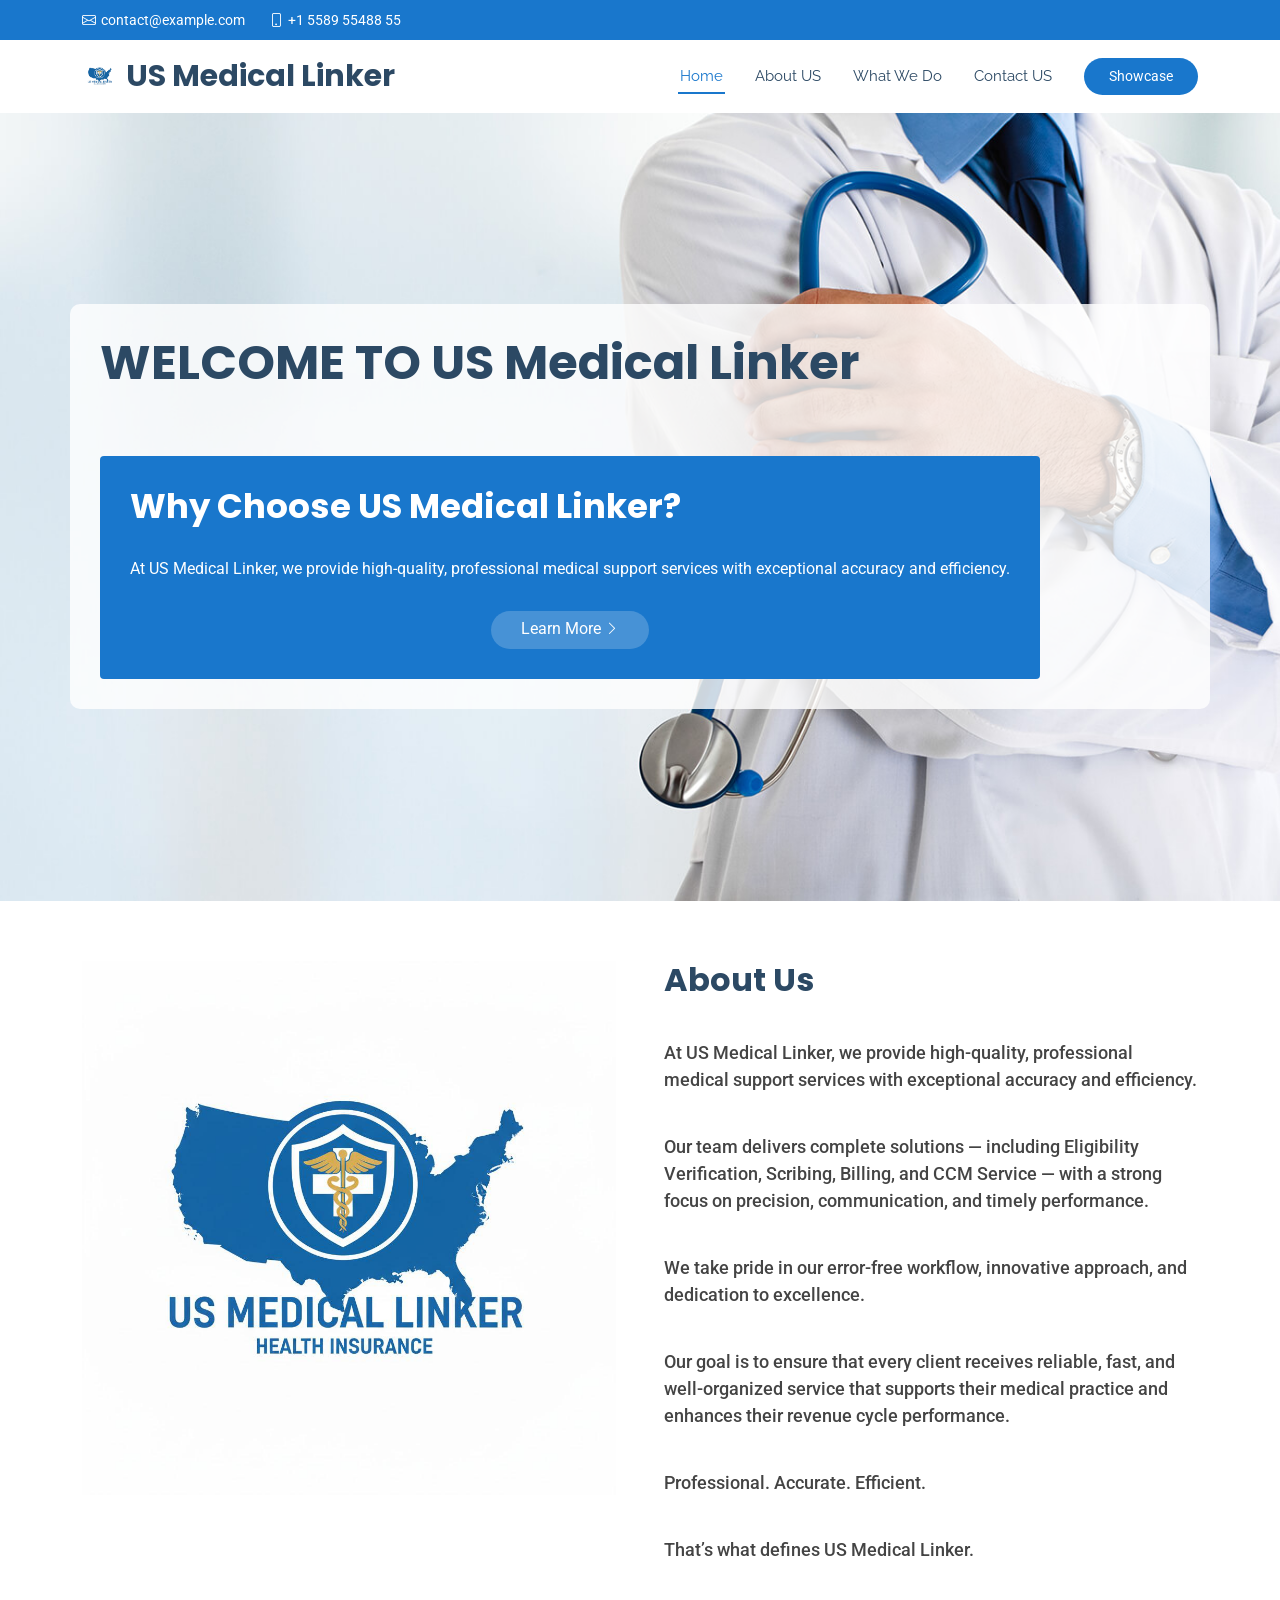
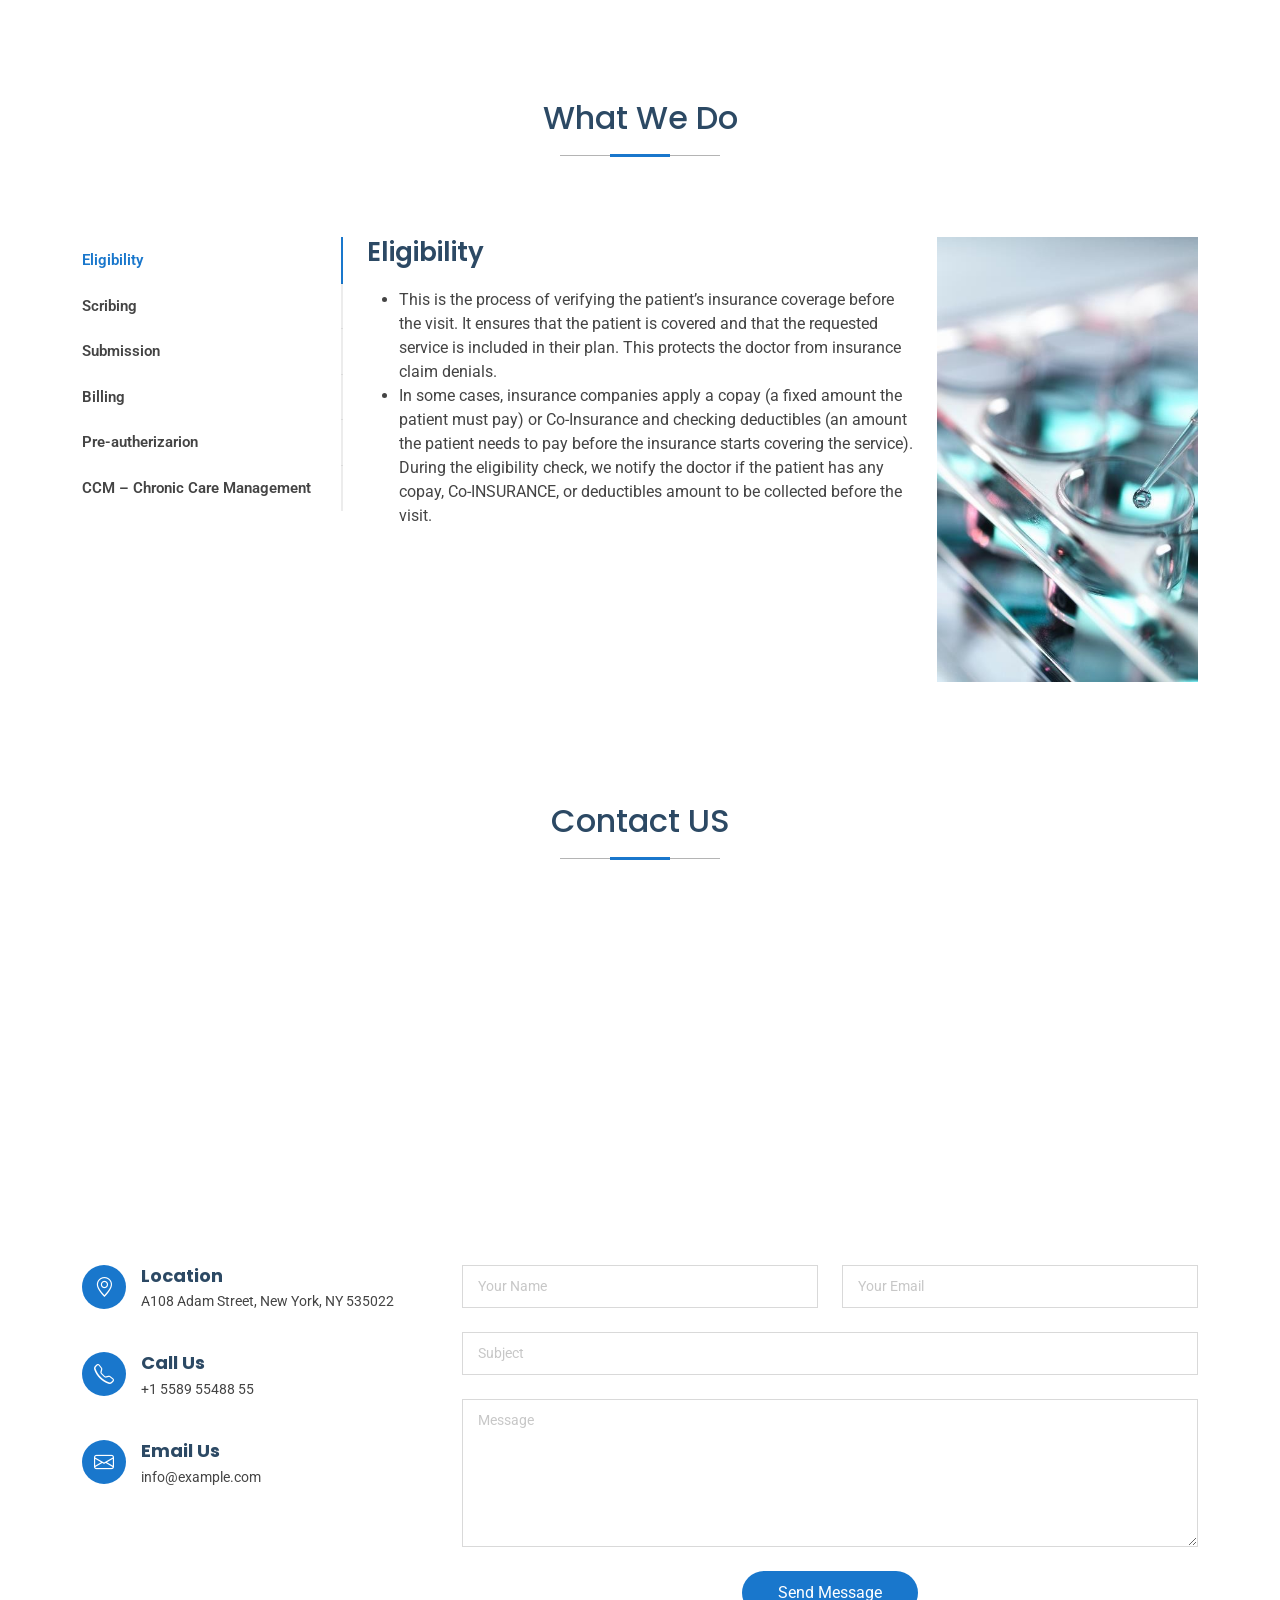
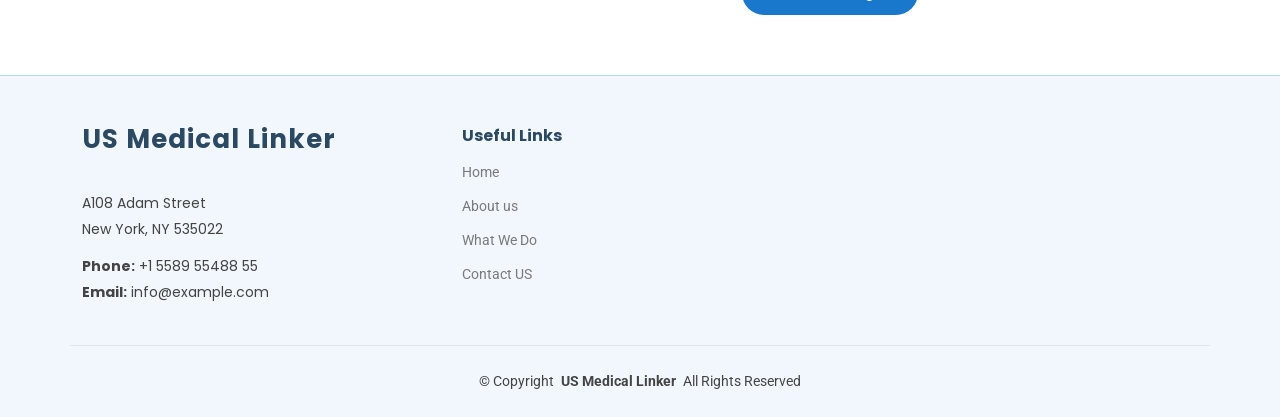
<file: index.html>
<!DOCTYPE html>
<html lang="en">

<head>
  <meta charset="utf-8">
  <meta content="width=device-width, initial-scale=1.0" name="viewport">
  <title>US Media Linker</title>
  <meta name="description" content="">
  <meta name="keywords" content="health,medical,linker,us,usa">

  <!-- Favicons -->
  <link href="assets/img/favicon.png" type="image/png" rel="icon">
  <link href="assets/img/apple-touch-icon.png" rel="apple-touch-icon">

  <!-- Fonts -->
  <link href="https://fonts.googleapis.com" rel="preconnect">
  <link href="https://fonts.gstatic.com" rel="preconnect" crossorigin>
  <link href="https://fonts.googleapis.com/css2?family=Roboto:ital,wght@0,100;0,300;0,400;0,500;0,700;0,900;1,100;1,300;1,400;1,500;1,700;1,900&family=Poppins:ital,wght@0,100;0,200;0,300;0,400;0,500;0,600;0,700;0,800;0,900;1,100;1,200;1,300;1,400;1,500;1,600;1,700;1,800;1,900&family=Raleway:ital,wght@0,100;0,200;0,300;0,400;0,500;0,600;0,700;0,800;0,900;1,100;1,200;1,300;1,400;1,500;1,600;1,700;1,800;1,900&display=swap" rel="stylesheet">

  <!-- Vendor CSS Files -->
  <link href="assets/vendor/bootstrap/css/bootstrap.min.css" rel="stylesheet">
  <link href="assets/vendor/bootstrap-icons/bootstrap-icons.css" rel="stylesheet">
  <link href="assets/vendor/aos/aos.css" rel="stylesheet">
  <link href="assets/vendor/fontawesome-free/css/all.min.css" rel="stylesheet">
  <link href="assets/vendor/glightbox/css/glightbox.min.css" rel="stylesheet">
  <link href="assets/vendor/swiper/swiper-bundle.min.css" rel="stylesheet">

  <!-- Main CSS File -->
  <link href="assets/css/main.css" rel="stylesheet">
</head>

<body class="index-page">

  <header id="header" class="header sticky-top">

    <div class="topbar d-flex align-items-center">
      <div class="container d-flex justify-content-center justify-content-md-between">
        <div class="contact-info d-flex align-items-center">
          <i class="bi bi-envelope d-flex align-items-center"><a href="mailto:contact@example.com">contact@example.com</a></i>
          <i class="bi bi-phone d-flex align-items-center ms-4"><span>+1 5589 55488 55</span></i>
        </div>
        <!-- <div class="social-links d-none d-md-flex align-items-center">
          <a href="#" class="twitter"><i class="bi bi-twitter-x"></i></a>
          <a href="#" class="facebook"><i class="bi bi-facebook"></i></a>
          <a href="#" class="instagram"><i class="bi bi-instagram"></i></a>
          <a href="#" class="linkedin"><i class="bi bi-linkedin"></i></a>
        </div> -->
      </div>
    </div><!-- End Top Bar -->

    <div class="branding d-flex align-items-center">

      <div class="container position-relative d-flex align-items-center justify-content-between">
        <a href="index.html" class="logo d-flex align-items-center me-auto">
          <!-- Uncomment the line below if you also wish to use an image logo -->
          <img src="assets/img/logo.png" alt="">
          <h1 class="sitename">US Medical Linker</h1>
        </a>

        <nav id="navmenu" class="navmenu">
          <ul>
            <li><a href="#hero" class="active">Home<br></a></li>
            <li><a href="#about">About US</a></li>
            <li><a href="#whatwedo">What We Do</a></li>
            <li><a href="#contactus">Contact US</a></li>
            <!-- <li><a href="#doctors">Doctors</a></li> -->
            <!-- <li class="dropdown"><a href="#"><span>Dropdown</span> <i class="bi bi-chevron-down toggle-dropdown"></i></a>
              <ul>
                <li><a href="#">Dropdown 1</a></li>
                <li class="dropdown"><a href="#"><span>Deep Dropdown</span> <i class="bi bi-chevron-down toggle-dropdown"></i></a>
                  <ul>
                    <li><a href="#">Deep Dropdown 1</a></li>
                    <li><a href="#">Deep Dropdown 2</a></li>
                    <li><a href="#">Deep Dropdown 3</a></li>
                    <li><a href="#">Deep Dropdown 4</a></li>
                    <li><a href="#">Deep Dropdown 5</a></li>
                  </ul>
                </li>
                <li><a href="#">Dropdown 2</a></li>
                <li><a href="#">Dropdown 3</a></li>
                <li><a href="#">Dropdown 4</a></li>
              </ul>
            </li> -->
            <!-- <li><a href="#contact">Contact</a></li> -->
          </ul>
          <i class="mobile-nav-toggle d-xl-none bi bi-list"></i>
        </nav>

        <a class="cta-btn d-none d-sm-block" href="./assets/US Medical Linker.pdf" download="us-medical-linker.pdf">Showcase</a>

      </div>

    </div>

  </header>

  <main class="main">

    <!-- Hero Section -->
    <section id="hero" class="hero section light-background">

      <img src="assets/img/hero-bg.jpg" alt="" data-aos="fade-in">

      <div class="container position-relative" style="background: rgba(255, 255, 255, 0.8);padding: 30px;border-radius: 10px;">

        <div class="welcome position-relative" data-aos="fade-down" data-aos-delay="100">
          <h2>WELCOME TO US Medical Linker</h2>
          <!-- <p>We are team of talented designers making websites with Bootstrap</p> -->
        </div><!-- End Welcome -->

        <div class="content row gy-4">
          <div class="col-lg-12 d-flex align-items-stretch">
            <div class="why-box" data-aos="zoom-out" data-aos-delay="200">
              <h3>Why Choose US Medical Linker?</h3>
              <p>
                At US Medical Linker, we provide high-quality, professional medical support services with exceptional accuracy and efficiency.
              </p>
              <div class="text-center">
                <a href="#about" class="more-btn"><span>Learn More</span> <i class="bi bi-chevron-right"></i></a>
              </div>
            </div>
          </div><!-- End Why Box -->

          <!-- <div class="col-lg-8 d-flex align-items-stretch">
            <div class="d-flex flex-column justify-content-center">
              <div class="row gy-4">

                <div class="col-xl-4 d-flex align-items-stretch">
                  <div class="icon-box" data-aos="zoom-out" data-aos-delay="300">
                    <i class="bi bi-clipboard-data"></i>
                    <h4>Corporis voluptates officia eiusmod</h4>
                    <p>Consequuntur sunt aut quasi enim aliquam quae harum pariatur laboris nisi ut aliquip</p>
                  </div>
                </div>

                <div class="col-xl-4 d-flex align-items-stretch">
                  <div class="icon-box" data-aos="zoom-out" data-aos-delay="400">
                    <i class="bi bi-gem"></i>
                    <h4>Ullamco laboris ladore pan</h4>
                    <p>Excepteur sint occaecat cupidatat non proident, sunt in culpa qui officia deserunt</p>
                  </div>
                </div>

                <div class="col-xl-4 d-flex align-items-stretch">
                  <div class="icon-box" data-aos="zoom-out" data-aos-delay="500">
                    <i class="bi bi-inboxes"></i>
                    <h4>Labore consequatur incidid dolore</h4>
                    <p>Aut suscipit aut cum nemo deleniti aut omnis. Doloribus ut maiores omnis facere</p>
                  </div>
                </div>

              </div>
            </div>
          </div>
        </div> -->
        <!-- End  Content-->

      </div>

    </section><!-- /Hero Section -->

    <!-- About Section -->
    <section id="about" class="about section">

      <div class="container">

        <div class="row gy-4 gx-5">

          <div class="col-lg-6 position-relative align-self-start" data-aos="fade-up" data-aos-delay="200">
            <img src="assets/img/hero-bg.jpeg" class="img-fluid" alt="">
            <!-- <a href="https://www.youtube.com/watch?v=Y7f98aduVJ8" class="glightbox pulsating-play-btn"></a> -->
          </div>

          <div class="col-lg-6 content" data-aos="fade-up" data-aos-delay="100">
            <h3>About Us</h3>
            <ul>
              <li>
                <div>
                  <p class="normal-size-text">At US Medical Linker, we provide high-quality, professional medical support services with exceptional accuracy and efficiency.</p>
                </div>
              </li>
              <li>
                <div>
                  <p class="normal-size-text">Our team delivers complete solutions — including Eligibility Verification, Scribing, Billing, and CCM Service — with a strong focus on precision, communication, and timely performance.</p>
                </div>
              </li>
              <li>
                <div>
                  <p class="normal-size-text">We take pride in our error-free workflow, innovative approach, and dedication to excellence.</p>
                </div>
              </li>
              <li>
                <div>
                  <p class="normal-size-text">Our goal is to ensure that every client receives reliable, fast, and well-organized service that supports their medical practice and enhances their revenue cycle performance.</p>
                </div>
              </li>
              <li>
                <div>
                  <p class="normal-size-text">Professional. Accurate. Efficient.</p>
                </div>
              </li>
              <li>
                <div>
                  <p class="normal-size-text">That’s what defines US Medical Linker.</p>
                </div>
              </li>
            </ul>
          </div>

        </div>

      </div>

    </section><!-- /About Section -->

    <!-- Stats Section -->
    <!-- <section id="stats" class="stats section light-background">

      <div class="container" data-aos="fade-up" data-aos-delay="100">

        <div class="row gy-4">

          <div class="col-lg-3 col-md-6 d-flex flex-column align-items-center">
            <i class="fa-solid fa-user-doctor"></i>
            <div class="stats-item">
              <span data-purecounter-start="0" data-purecounter-end="85" data-purecounter-duration="1" class="purecounter"></span>
              <p>Doctors</p>
            </div>
          </div>

          <div class="col-lg-3 col-md-6 d-flex flex-column align-items-center">
            <i class="fa-regular fa-hospital"></i>
            <div class="stats-item">
              <span data-purecounter-start="0" data-purecounter-end="18" data-purecounter-duration="1" class="purecounter"></span>
              <p>Departments</p>
            </div>
          </div>

          <div class="col-lg-3 col-md-6 d-flex flex-column align-items-center">
            <i class="fas fa-flask"></i>
            <div class="stats-item">
              <span data-purecounter-start="0" data-purecounter-end="12" data-purecounter-duration="1" class="purecounter"></span>
              <p>Research Labs</p>
            </div>
          </div>

          <div class="col-lg-3 col-md-6 d-flex flex-column align-items-center">
            <i class="fas fa-award"></i>
            <div class="stats-item">
              <span data-purecounter-start="0" data-purecounter-end="150" data-purecounter-duration="1" class="purecounter"></span>
              <p>Awards</p>
            </div>
          </div>

        </div>

      </div>

    </section> -->
    <!-- /Stats Section -->

    <!-- Services Section -->
    <!-- <section id="services" class="services section">

      <div class="container section-title" data-aos="fade-up">
        <h2>What We Do</h2>
      </div>

      <div class="container">

        <div class="row gy-4">

          <div class="col-lg-4 col-md-6" data-aos="fade-up" data-aos-delay="100">
            <div class="service-item  position-relative">
              <div class="icon">
                <i class="fas fa-heartbeat"></i>
              </div>
              <a href="#" class="stretched-link">
                <h3>Eligibility</h3>
              </a>
            </div>
          </div>

          <div class="col-lg-4 col-md-6" data-aos="fade-up" data-aos-delay="200">
            <div class="service-item position-relative">
              <div class="icon">
                <i class="fas fa-pills"></i>
              </div>
              <a href="#" class="stretched-link">
                <h3>Scribing</h3>
              </a>
            </div>
          </div>

          <div class="col-lg-4 col-md-6" data-aos="fade-up" data-aos-delay="300">
            <div class="service-item position-relative">
              <div class="icon">
                <i class="fas fa-hospital-user"></i>
              </div>
              <a href="#" class="stretched-link">
                <h3>Submission (Billing)</h3>
              </a>
            </div>
          </div>

          <div class="col-lg-4 col-md-6" data-aos="fade-up" data-aos-delay="400">
            <div class="service-item position-relative">
              <div class="icon">
                <i class="fas fa-dna"></i>
              </div>
              <a href="#" class="stretched-link">
                <h3>Pre-authorization</h3>
              </a>
            </div>
          </div>

          <div class="col-lg-4 col-md-6" data-aos="fade-up" data-aos-delay="500">
            <div class="service-item position-relative">
              <div class="icon">
                <i class="fas fa-wheelchair"></i>
              </div>
              <a href="#" class="stretched-link">
                <h3>Chronic Care Management</h3>
              </a>
            </div> 
          </div>-->
          <!-- End Service Item -->

          <!-- <div class="col-lg-4 col-md-6" data-aos="fade-up" data-aos-delay="600">
            <div class="service-item position-relative">
              <div class="icon">
                <i class="fas fa-notes-medical"></i>
              </div>
              <a href="#" class="stretched-link">
                <h3>Dolori Architecto</h3>
              </a>
              <p>Hic molestias ea quibusdam eos. Fugiat enim doloremque aut neque non et debitis iure. Corrupti recusandae ducimus enim.</p>
              <a href="#" class="stretched-link"></a>
            </div>
          </div> -->
          <!-- End Service Item -->

        </div>

      </div>

    </section><!-- /Services Section -->

    <!-- Appointment Section -->
    <!-- <section id="appointment" class="appointment section">

      <div class="container section-title" data-aos="fade-up">
        <h2>Appointment</h2>
        <p>Necessitatibus eius consequatur ex aliquid fuga eum quidem sint consectetur velit</p>
      </div>

      <div class="container" data-aos="fade-up" data-aos-delay="100">

        <form action="forms/appointment.php" method="post" role="form" class="php-email-form">
          <div class="row">
            <div class="col-md-4 form-group">
              <input type="text" name="name" class="form-control" id="name" placeholder="Your Name" required="">
            </div>
            <div class="col-md-4 form-group mt-3 mt-md-0">
              <input type="email" class="form-control" name="email" id="email" placeholder="Your Email" required="">
            </div>
            <div class="col-md-4 form-group mt-3 mt-md-0">
              <input type="tel" class="form-control" name="phone" id="phone" placeholder="Your Phone" required="">
            </div>
          </div>
          <div class="row">
            <div class="col-md-4 form-group mt-3">
              <input type="datetime-local" name="date" class="form-control datepicker" id="date" placeholder="Appointment Date" required="">
            </div>
            <div class="col-md-4 form-group mt-3">
              <select name="department" id="department" class="form-select" required="">
                <option value="">Select Department</option>
                <option value="Department 1">Department 1</option>
                <option value="Department 2">Department 2</option>
                <option value="Department 3">Department 3</option>
              </select>
            </div>
            <div class="col-md-4 form-group mt-3">
              <select name="doctor" id="doctor" class="form-select" required="">
                <option value="">Select Doctor</option>
                <option value="Doctor 1">Doctor 1</option>
                <option value="Doctor 2">Doctor 2</option>
                <option value="Doctor 3">Doctor 3</option>
              </select>
            </div>
          </div>

          <div class="form-group mt-3">
            <textarea class="form-control" name="message" rows="5" placeholder="Message (Optional)"></textarea>
          </div>
          <div class="mt-3">
            <div class="loading">Loading</div>
            <div class="error-message"></div>
            <div class="sent-message">Your appointment request has been sent successfully. Thank you!</div>
            <div class="text-center"><button type="submit">Make an Appointment</button></div>
          </div>
        </form>

      </div>

    </section> -->
    <!-- /Appointment Section -->

    <!-- What We Do Section -->
    <section id="whatwedo" class="departments section">

      <!-- Section Title -->
      <div class="container section-title" data-aos="fade-up">
        <h2>What We Do</h2>
      </div><!-- End Section Title -->

      <div class="container" data-aos="fade-up" data-aos-delay="100">

        <div class="row">
          <div class="col-lg-3">
            <ul class="nav nav-tabs flex-column">
              <li class="nav-item">
                <a class="nav-link active show" data-bs-toggle="tab" href="#departments-tab-1">Eligibility</a>
              </li>
              <li class="nav-item">
                <a class="nav-link" data-bs-toggle="tab" href="#departments-tab-2">Scribing</a>
              </li>
              <li class="nav-item">
                <a class="nav-link" data-bs-toggle="tab" href="#departments-tab-3">Submission</a>
              </li>
              <li class="nav-item">
                <a class="nav-link" data-bs-toggle="tab" href="#departments-tab-4">Billing</a>
              </li>
              <li class="nav-item">
                <a class="nav-link" data-bs-toggle="tab" href="#departments-tab-5">Pre-autherizarion</a>
              </li>
              <li class="nav-item">
                <a class="nav-link" data-bs-toggle="tab" href="#departments-tab-6">CCM – Chronic Care Management</a>
              </li>
            </ul>
          </div>
          <div class="col-lg-9 mt-4 mt-lg-0">
            <div class="tab-content">
              <div class="tab-pane active show" id="departments-tab-1">
                <div class="row">
                  <div class="col-lg-8 details order-2 order-lg-1">
                    <h3>Eligibility</h3>
                    <p>
                      <ul>
                        <li>
                          This is the process of verifying the patient’s insurance coverage before the visit. It ensures that the patient is covered and that the requested service is included in their plan. This protects the doctor from insurance claim denials.
                        </li>
                        <li>
                          In some cases, insurance companies apply a copay (a fixed amount the patient must pay) or Co-Insurance and checking deductibles (an amount the patient needs to pay before the insurance starts covering the service). During the eligibility check, we notify the doctor if the patient has any copay, Co-INSURANCE, or deductibles amount to be collected before the visit.
                        </li>
                      </ul>
                    </p>
                  </div>
                  <div class="col-lg-4 text-center order-1 order-lg-2">
                    <img src="assets/img/departments-1.jpg" alt="" class="img-fluid">
                  </div>
                </div>
              </div>
              <div class="tab-pane" id="departments-tab-2">
                <div class="row">
                  <div class="col-lg-8 details order-2 order-lg-1">
                    <h3>Scribing</h3>
                    <p>
                      <ul>
                        <li>Scribing is the process of documenting the patient’s visit in a clear and structured way.</li>
                        <li>
                          A trained dOCTOR records all details of the encounter, including the patient’s medical history, symptoms, examination findings, diagnosis, and treatment plan.
                        </li>
                        <li>The documentation is entered accurately into the system in real time or shortly after the visit to ensure all information is complete and ready for coding and billing.</li>
                      </ul>
                      <p>
                        <div>Benefits:</div>
                        <ul>
                          <li>Ensures accurate and complete medical notes.</li>
                          <li>Reduces errors in coding and claim submission accordingly.</li>
                          <li>Saves time and improves overall workflow efficiency.</li>
                          <li>Helps maintain consistent, professional medical records.</li>
                        </ul>
                        <div>In summary:</div>
                        <p>Scribing provides detailed and accurate documentation support that prepares each case for a smooth and error-free claim submission.</p>
                      </p>
                    </p>
                  </div>
                  <div class="col-lg-4 text-center order-1 order-lg-2">
                    <img src="assets/img/departments-2.jpg" alt="" class="img-fluid">
                  </div>
                </div>
              </div>
              <div class="tab-pane" id="departments-tab-3">
                <div class="row">
                  <div class="col-lg-8 details order-2 order-lg-1">
                    <h3>Submission</h3>
                    <p>
                      <ul>
                        <li>Submission is the stage where all the collected and verified information — including diagnosis codes (ICD), procedure codes (CPT), medical notes, and costs — is submitted to the insurance company for reimbursement.</li>
                        <li>The submission process ensures that every claim is complete, accurate, and sent through the proper channels to avoid rejections or delays in payment.</li>
                      </ul>
                      <div>
                        Steps involved in Submission:
                      </div>
                      <ol>
                        <li>Claim Creation: All patient and service details are reviewed and compiled into a standardized claim format.</li>
                        <li>Data Verification: The information is checked to make sure there are no missing codes, incorrect data, or mismatched details.</li>
                        <li>Electronic Submission: The claim is sent electronically through a clearing house (a secure platform that transmits medical claims to insurance companies)</li>
                        <li>Confirmation: Once the claim is received, a confirmation or tracking number is generated for follow-up.</li>
                      </ol>
                      <div>Purpose:</div>
                      <ul>
                        <li>Ensure smooth and accurate communication between the healthcare provider and the insurance company.</li>
                        <li>Reduce claim denials caused by missing or incorrect data.</li>
                        <li>Speed up the reimbursement process for completed services.</li>
                      </ul>
                      <div>In summary:</div>
                      <p>Submission guarantees that all claims are properly prepared, verified, and transmitted so payments can be processed without errors or delays.</p>
                    </p>
                  </div>
                  <div class="col-lg-4 text-center order-1 order-lg-2">
                    <img src="assets/img/departments-3.jpg" alt="" class="img-fluid">
                  </div>
                </div>
              </div>
              <div class="tab-pane" id="departments-tab-4">
                <div class="row">
                  <div class="col-lg-8 details order-2 order-lg-1">
                    <h3>Billing</h3>
                    <p>
                      <div>Purpose:</div>
                      <ul>
                        <li>Ensure all claims are paid fully and on time.</li>
                        <li>Identify and fix denied or unpaid claims.</li>
                        <li>Keep financial data organized for audits and reports.</li>
                      </ul>
                      <div>In summary:</div>
                      Billing & Follow-up guarantees that every approved medical claim is paid correctly, minimizing financial loss and improving overall revenue flow
                    </p>
                  </div>
                  <div class="col-lg-4 text-center order-1 order-lg-2">
                    <img src="assets/img/departments-4.jpg" alt="" class="img-fluid">
                  </div>
                </div>
              </div>
              <div class="tab-pane" id="departments-tab-5">
                <div class="row">
                  <div class="col-lg-8 details order-2 order-lg-1">
                    <h3>Pre-autherizarion</h3>
                    <p>
                      <div>Pre-Authorization means getting approval from the insurance company before providing a medical service (like MRI, surgery, or expensive medication).Without this approval, the insurance may refuse to pay for the service.</div>
                      <br>
                      <h5>How it Works</h5>
                      <ol>
                        <li>Doctor requests a service for the patient.</li>
                        <li>Medical Linker collects all required details – patient info, insurance ID, diagnosis (ICD-10), procedure code (CPT), and medical notes.</li>
                        <li>We submit the request to the insurance company through their portal or fax.</li>
                        <li>The insurance reviews the case and responds with:
                          <ul>
                            <li>Approved → The doctor can proceed.</li>
                            <li>Denied → Service not covered or medical reason not enough.</li>
                            <li>Need more info → They ask for extra documents.</li>
                          </ul>
                        </li>
                        <li>If approved, we share the authorization number with the clinic to use for billing later.</li>
                      </ol>
                    </p>
                  </div>
                  <div class="col-lg-4 text-center order-1 order-lg-2">
                    <img src="assets/img/departments-5.jpg" alt="" class="img-fluid">
                  </div>
                </div>
              </div>
              <div class="tab-pane" id="departments-tab-6">
                <div class="row">
                  <div class="col-lg-8 details order-2 order-lg-1">
                    <h3>CCM – Chronic Care Management</h3>
                    <p>
                      Chronic Care Management (CCM) is a healthcare service designed for patients who have chronic conditions such as diabetes, hypertension, or heart disease. The main goal of CCM is to provide continuous care and support to these patients outside of regular office visits. <br>
                      Through this program, the medical team contacts patients every month by phone to follow up on their health status, medications, and any changes in their condition. All calls are documented in the clinic’s electronic health record (EHR) system, and the total call time is recorded to meet billing requirements. <br>
                      Each month, the clinic can submit a CCM claim to the insurance company using specific CPT codes (like 99490 or 99439) to get reimbursement for the time spent managing the patient’s care. <br>
                      <div>Benefits of CCM:</div>
                      <ul>
                        <li>Improves patient engagement and care quality.</li>
                        <li>Helps prevent hospitalizations and complications.</li>
                        <li>Provides consistent follow-up for chronic patients.</li>
                        <li>Generates additional revenue for the clinic every month.</li>
                      </ul>
                      <div>In short, CCM allows clinics to stay connected with patients, ensure proper management of chronic conditions, and maintain better overall health outcomes — even when the patient isn’t physically visiting the clinic.</div>
                    </p>
                  </div>
                  <div class="col-lg-4 text-center order-1 order-lg-2">
                    <img src="assets/img/departments-6.jpg" alt="" class="img-fluid">
                  </div>
                </div>
              </div>
            </div>
          </div>
        </div>

      </div>

    </section><!-- /Departments Section -->

    <!-- Doctors Section -->
    <!-- <section id="doctors" class="doctors section">

      <div class="container section-title" data-aos="fade-up">
        <h2>Doctors</h2>
        <p>Necessitatibus eius consequatur ex aliquid fuga eum quidem sint consectetur velit</p>
      </div>

      <div class="container">

        <div class="row gy-4">

          <div class="col-lg-6" data-aos="fade-up" data-aos-delay="100">
            <div class="team-member d-flex align-items-start">
              <div class="pic"><img src="assets/img/doctors/doctors-1.jpg" class="img-fluid" alt=""></div>
              <div class="member-info">
                <h4>Walter White</h4>
                <span>Chief Medical Officer</span>
                <p>Explicabo voluptatem mollitia et repellat qui dolorum quasi</p>
                <div class="social">
                  <a href=""><i class="bi bi-twitter-x"></i></a>
                  <a href=""><i class="bi bi-facebook"></i></a>
                  <a href=""><i class="bi bi-instagram"></i></a>
                  <a href=""> <i class="bi bi-linkedin"></i> </a>
                </div>
              </div>
            </div>
          </div>

          <div class="col-lg-6" data-aos="fade-up" data-aos-delay="200">
            <div class="team-member d-flex align-items-start">
              <div class="pic"><img src="assets/img/doctors/doctors-2.jpg" class="img-fluid" alt=""></div>
              <div class="member-info">
                <h4>Sarah Jhonson</h4>
                <span>Anesthesiologist</span>
                <p>Aut maiores voluptates amet et quis praesentium qui senda para</p>
                <div class="social">
                  <a href=""><i class="bi bi-twitter-x"></i></a>
                  <a href=""><i class="bi bi-facebook"></i></a>
                  <a href=""><i class="bi bi-instagram"></i></a>
                  <a href=""> <i class="bi bi-linkedin"></i> </a>
                </div>
              </div>
            </div>
          </div>

          <div class="col-lg-6" data-aos="fade-up" data-aos-delay="300">
            <div class="team-member d-flex align-items-start">
              <div class="pic"><img src="assets/img/doctors/doctors-3.jpg" class="img-fluid" alt=""></div>
              <div class="member-info">
                <h4>William Anderson</h4>
                <span>Cardiology</span>
                <p>Quisquam facilis cum velit laborum corrupti fuga rerum quia</p>
                <div class="social">
                  <a href=""><i class="bi bi-twitter-x"></i></a>
                  <a href=""><i class="bi bi-facebook"></i></a>
                  <a href=""><i class="bi bi-instagram"></i></a>
                  <a href=""> <i class="bi bi-linkedin"></i> </a>
                </div>
              </div>
            </div>
          </div>

          <div class="col-lg-6" data-aos="fade-up" data-aos-delay="400">
            <div class="team-member d-flex align-items-start">
              <div class="pic"><img src="assets/img/doctors/doctors-4.jpg" class="img-fluid" alt=""></div>
              <div class="member-info">
                <h4>Amanda Jepson</h4>
                <span>Neurosurgeon</span>
                <p>Dolorum tempora officiis odit laborum officiis et et accusamus</p>
                <div class="social">
                  <a href=""><i class="bi bi-twitter-x"></i></a>
                  <a href=""><i class="bi bi-facebook"></i></a>
                  <a href=""><i class="bi bi-instagram"></i></a>
                  <a href=""> <i class="bi bi-linkedin"></i> </a>
                </div>
              </div>
            </div>
          </div>

        </div>

      </div>

    </section> -->

    <!-- Faq Section -->
    <!-- <section id="faq" class="faq section light-background">

      <div class="container section-title" data-aos="fade-up">
        <h2>Frequently Asked Questions</h2>
        <p>Necessitatibus eius consequatur ex aliquid fuga eum quidem sint consectetur velit</p>
      </div>

      <div class="container">

        <div class="row justify-content-center">

          <div class="col-lg-10" data-aos="fade-up" data-aos-delay="100">

            <div class="faq-container">

              <div class="faq-item faq-active">
                <h3>Non consectetur a erat nam at lectus urna duis?</h3>
                <div class="faq-content">
                  <p>Feugiat pretium nibh ipsum consequat. Tempus iaculis urna id volutpat lacus laoreet non curabitur gravida. Venenatis lectus magna fringilla urna porttitor rhoncus dolor purus non.</p>
                </div>
                <i class="faq-toggle bi bi-chevron-right"></i>
              </div>

              <div class="faq-item">
                <h3>Feugiat scelerisque varius morbi enim nunc faucibus?</h3>
                <div class="faq-content">
                  <p>Dolor sit amet consectetur adipiscing elit pellentesque habitant morbi. Id interdum velit laoreet id donec ultrices. Fringilla phasellus faucibus scelerisque eleifend donec pretium. Est pellentesque elit ullamcorper dignissim. Mauris ultrices eros in cursus turpis massa tincidunt dui.</p>
                </div>
                <i class="faq-toggle bi bi-chevron-right"></i>
              </div>

              <div class="faq-item">
                <h3>Dolor sit amet consectetur adipiscing elit pellentesque?</h3>
                <div class="faq-content">
                  <p>Eleifend mi in nulla posuere sollicitudin aliquam ultrices sagittis orci. Faucibus pulvinar elementum integer enim. Sem nulla pharetra diam sit amet nisl suscipit. Rutrum tellus pellentesque eu tincidunt. Lectus urna duis convallis convallis tellus. Urna molestie at elementum eu facilisis sed odio morbi quis</p>
                </div>
                <i class="faq-toggle bi bi-chevron-right"></i>
              </div>

              <div class="faq-item">
                <h3>Ac odio tempor orci dapibus. Aliquam eleifend mi in nulla?</h3>
                <div class="faq-content">
                  <p>Dolor sit amet consectetur adipiscing elit pellentesque habitant morbi. Id interdum velit laoreet id donec ultrices. Fringilla phasellus faucibus scelerisque eleifend donec pretium. Est pellentesque elit ullamcorper dignissim. Mauris ultrices eros in cursus turpis massa tincidunt dui.</p>
                </div>
                <i class="faq-toggle bi bi-chevron-right"></i>
              </div>

              <div class="faq-item">
                <h3>Tempus quam pellentesque nec nam aliquam sem et tortor?</h3>
                <div class="faq-content">
                  <p>Molestie a iaculis at erat pellentesque adipiscing commodo. Dignissim suspendisse in est ante in. Nunc vel risus commodo viverra maecenas accumsan. Sit amet nisl suscipit adipiscing bibendum est. Purus gravida quis blandit turpis cursus in</p>
                </div>
                <i class="faq-toggle bi bi-chevron-right"></i>
              </div>

              <div class="faq-item">
                <h3>Perspiciatis quod quo quos nulla quo illum ullam?</h3>
                <div class="faq-content">
                  <p>Enim ea facilis quaerat voluptas quidem et dolorem. Quis et consequatur non sed in suscipit sequi. Distinctio ipsam dolore et.</p>
                </div>
                <i class="faq-toggle bi bi-chevron-right"></i>
              </div>

            </div>

          </div>

        </div>

      </div>

    </section> -->
    <!-- /Faq Section -->

    <!-- Testimonials Section -->
    <!-- <section id="testimonials" class="testimonials section">

      <div class="container">

        <div class="row align-items-center">

          <div class="col-lg-5 info" data-aos="fade-up" data-aos-delay="100">
            <h3>Testimonials</h3>
            <p>
              Ullamco laboris nisi ut aliquip ex ea commodo consequat. Duis aute irure dolor in reprehenderit in voluptate
              velit esse cillum dolore eu fugiat nulla pariatur. Excepteur sint occaecat cupidatat non proident.
            </p>
          </div>

          <div class="col-lg-7" data-aos="fade-up" data-aos-delay="200">

            <div class="swiper init-swiper">
              <script type="application/json" class="swiper-config">
                {
                  "loop": true,
                  "speed": 600,
                  "autoplay": {
                    "delay": 5000
                  },
                  "slidesPerView": "auto",
                  "pagination": {
                    "el": ".swiper-pagination",
                    "type": "bullets",
                    "clickable": true
                  }
                }
              </script>
              <div class="swiper-wrapper">

                <div class="swiper-slide">
                  <div class="testimonial-item">
                    <div class="d-flex">
                      <img src="assets/img/testimonials/testimonials-1.jpg" class="testimonial-img flex-shrink-0" alt="">
                      <div>
                        <h3>Saul Goodman</h3>
                        <h4>Ceo &amp; Founder</h4>
                        <div class="stars">
                          <i class="bi bi-star-fill"></i><i class="bi bi-star-fill"></i><i class="bi bi-star-fill"></i><i class="bi bi-star-fill"></i><i class="bi bi-star-fill"></i>
                        </div>
                      </div>
                    </div>
                    <p>
                      <i class="bi bi-quote quote-icon-left"></i>
                      <span>Proin iaculis purus consequat sem cure digni ssim donec porttitora entum suscipit rhoncus. Accusantium quam, ultricies eget id, aliquam eget nibh et. Maecen aliquam, risus at semper.</span>
                      <i class="bi bi-quote quote-icon-right"></i>
                    </p>
                  </div>
                </div>

                <div class="swiper-slide">
                  <div class="testimonial-item">
                    <div class="d-flex">
                      <img src="assets/img/testimonials/testimonials-2.jpg" class="testimonial-img flex-shrink-0" alt="">
                      <div>
                        <h3>Sara Wilsson</h3>
                        <h4>Designer</h4>
                        <div class="stars">
                          <i class="bi bi-star-fill"></i><i class="bi bi-star-fill"></i><i class="bi bi-star-fill"></i><i class="bi bi-star-fill"></i><i class="bi bi-star-fill"></i>
                        </div>
                      </div>
                    </div>
                    <p>
                      <i class="bi bi-quote quote-icon-left"></i>
                      <span>Export tempor illum tamen malis malis eram quae irure esse labore quem cillum quid cillum eram malis quorum velit fore eram velit sunt aliqua noster fugiat irure amet legam anim culpa.</span>
                      <i class="bi bi-quote quote-icon-right"></i>
                    </p>
                  </div>
                </div>

                <div class="swiper-slide">
                  <div class="testimonial-item">
                    <div class="d-flex">
                      <img src="assets/img/testimonials/testimonials-3.jpg" class="testimonial-img flex-shrink-0" alt="">
                      <div>
                        <h3>Jena Karlis</h3>
                        <h4>Store Owner</h4>
                        <div class="stars">
                          <i class="bi bi-star-fill"></i><i class="bi bi-star-fill"></i><i class="bi bi-star-fill"></i><i class="bi bi-star-fill"></i><i class="bi bi-star-fill"></i>
                        </div>
                      </div>
                    </div>
                    <p>
                      <i class="bi bi-quote quote-icon-left"></i>
                      <span>Enim nisi quem export duis labore cillum quae magna enim sint quorum nulla quem veniam duis minim tempor labore quem eram duis noster aute amet eram fore quis sint minim.</span>
                      <i class="bi bi-quote quote-icon-right"></i>
                    </p>
                  </div>
                </div>

                <div class="swiper-slide">
                  <div class="testimonial-item">
                    <div class="d-flex">
                      <img src="assets/img/testimonials/testimonials-4.jpg" class="testimonial-img flex-shrink-0" alt="">
                      <div>
                        <h3>Matt Brandon</h3>
                        <h4>Freelancer</h4>
                        <div class="stars">
                          <i class="bi bi-star-fill"></i><i class="bi bi-star-fill"></i><i class="bi bi-star-fill"></i><i class="bi bi-star-fill"></i><i class="bi bi-star-fill"></i>
                        </div>
                      </div>
                    </div>
                    <p>
                      <i class="bi bi-quote quote-icon-left"></i>
                      <span>Fugiat enim eram quae cillum dolore dolor amet nulla culpa multos export minim fugiat minim velit minim dolor enim duis veniam ipsum anim magna sunt elit fore quem dolore labore illum veniam.</span>
                      <i class="bi bi-quote quote-icon-right"></i>
                    </p>
                  </div>
                </div>

                <div class="swiper-slide">
                  <div class="testimonial-item">
                    <div class="d-flex">
                      <img src="assets/img/testimonials/testimonials-5.jpg" class="testimonial-img flex-shrink-0" alt="">
                      <div>
                        <h3>John Larson</h3>
                        <h4>Entrepreneur</h4>
                        <div class="stars">
                          <i class="bi bi-star-fill"></i><i class="bi bi-star-fill"></i><i class="bi bi-star-fill"></i><i class="bi bi-star-fill"></i><i class="bi bi-star-fill"></i>
                        </div>
                      </div>
                    </div>
                    <p>
                      <i class="bi bi-quote quote-icon-left"></i>
                      <span>Quis quorum aliqua sint quem legam fore sunt eram irure aliqua veniam tempor noster veniam enim culpa labore duis sunt culpa nulla illum cillum fugiat legam esse veniam culpa fore nisi cillum quid.</span>
                      <i class="bi bi-quote quote-icon-right"></i>
                    </p>
                  </div>
                </div>

              </div>
              <div class="swiper-pagination"></div>
            </div>

          </div>

        </div>

      </div>

    </section>/Testimonials Section -->

    <!-- Contact Section -->
    <section id="contactus" class="contact section">

      <!-- Section Title -->
      <div class="container section-title" data-aos="fade-up">
        <h2>Contact US</h2>
        <!-- <p>Necessitatibus eius consequatur ex aliquid fuga eum quidem sint consectetur velit</p> -->
      </div><!-- End Section Title -->

      <div class="mb-5" data-aos="fade-up" data-aos-delay="200">
        <iframe style="border:0; width: 100%; height: 270px;" src="https://www.google.com/maps/embed?pb=!1m14!1m8!1m3!1d48389.78314118045!2d-74.006138!3d40.710059!3m2!1i1024!2i768!4f13.1!3m3!1m2!1s0x89c25a22a3bda30d%3A0xb89d1fe6bc499443!2sDowntown%20Conference%20Center!5e0!3m2!1sen!2sus!4v1676961268712!5m2!1sen!2sus" frameborder="0" allowfullscreen="" loading="lazy" referrerpolicy="no-referrer-when-downgrade"></iframe>
      </div><!-- End Google Maps -->

      <div class="container" data-aos="fade-up" data-aos-delay="100">

        <div class="row gy-4">

          <div class="col-lg-4">
            <div class="info-item d-flex" data-aos="fade-up" data-aos-delay="300">
              <i class="bi bi-geo-alt flex-shrink-0"></i>
              <div>
                <h3>Location</h3>
                <p>A108 Adam Street, New York, NY 535022</p>
              </div>
            </div><!-- End Info Item -->

            <div class="info-item d-flex" data-aos="fade-up" data-aos-delay="400">
              <i class="bi bi-telephone flex-shrink-0"></i>
              <div>
                <h3>Call Us</h3>
                <p>+1 5589 55488 55</p>
              </div>
            </div><!-- End Info Item -->

            <div class="info-item d-flex" data-aos="fade-up" data-aos-delay="500">
              <i class="bi bi-envelope flex-shrink-0"></i>
              <div>
                <h3>Email Us</h3>
                <p>info@example.com</p>
              </div>
            </div><!-- End Info Item -->

          </div>

          <div class="col-lg-8">
            <form action="forms/contact.php" method="post" class="php-email-form" data-aos="fade-up" data-aos-delay="200">
              <div class="row gy-4">

                <div class="col-md-6">
                  <input type="text" name="name" class="form-control" placeholder="Your Name" required="">
                </div>

                <div class="col-md-6 ">
                  <input type="email" class="form-control" name="email" placeholder="Your Email" required="">
                </div>

                <div class="col-md-12">
                  <input type="text" class="form-control" name="subject" placeholder="Subject" required="">
                </div>

                <div class="col-md-12">
                  <textarea class="form-control" name="message" rows="6" placeholder="Message" required=""></textarea>
                </div>

                <div class="col-md-12 text-center">
                  <div class="loading">Loading</div>
                  <div class="error-message"></div>
                  <div class="sent-message">Your message has been sent. Thank you!</div>

                  <button type="submit">Send Message</button>
                </div>

              </div>
            </form>
          </div><!-- End Contact Form -->

        </div>

      </div>

    </section><!-- /Contact Section -->

  </main>

  <footer id="footer" class="footer light-background">

    <div class="container footer-top">
      <div class="row gy-4">
        <div class="col-lg-4 col-md-6 footer-about">
          <a href="index.html" class="logo d-flex align-items-center">
            <span class="sitename">US Medical Linker</span>
          </a>
          <div class="footer-contact pt-3">
            <p>A108 Adam Street</p>
            <p>New York, NY 535022</p>
            <p class="mt-3"><strong>Phone:</strong> <span>+1 5589 55488 55</span></p>
            <p><strong>Email:</strong> <span>info@example.com</span></p>
          </div>
          <!-- <div class="social-links d-flex mt-4">
            <a href=""><i class="bi bi-twitter-x"></i></a>
            <a href=""><i class="bi bi-facebook"></i></a>
            <a href=""><i class="bi bi-instagram"></i></a>
            <a href=""><i class="bi bi-linkedin"></i></a>
          </div> -->
        </div>

        <div class="col-lg-2 col-md-3 footer-links">
          <h4>Useful Links</h4>
          <ul>
            <li><a href="#">Home</a></li>
            <li><a href="#about">About us</a></li>
            <li><a href="#whatwedo">What We Do</a></li>
            <li><a href="#contactus">Contact US</a></li>
          </ul>
        </div>
      </div>
    </div>

    <div class="container copyright text-center mt-4">
      <p>© <span>Copyright</span> <strong class="px-1 sitename">US Medical Linker</strong> <span>All Rights Reserved</span></p>
    </div>

  </footer>

  <!-- Scroll Top -->
  <a href="#" id="scroll-top" class="scroll-top d-flex align-items-center justify-content-center"><i class="bi bi-arrow-up-short"></i></a>

  <!-- Preloader -->
  <div id="preloader"></div>

  <!-- Vendor JS Files -->
  <script src="assets/vendor/bootstrap/js/bootstrap.bundle.min.js"></script>
  <script src="assets/vendor/php-email-form/validate.js"></script>
  <script src="assets/vendor/aos/aos.js"></script>
  <script src="assets/vendor/glightbox/js/glightbox.min.js"></script>
  <script src="assets/vendor/purecounter/purecounter_vanilla.js"></script>
  <script src="assets/vendor/swiper/swiper-bundle.min.js"></script>

  <!-- Main JS File -->
  <script src="assets/js/main.js"></script>

</body>

</html>
</file>
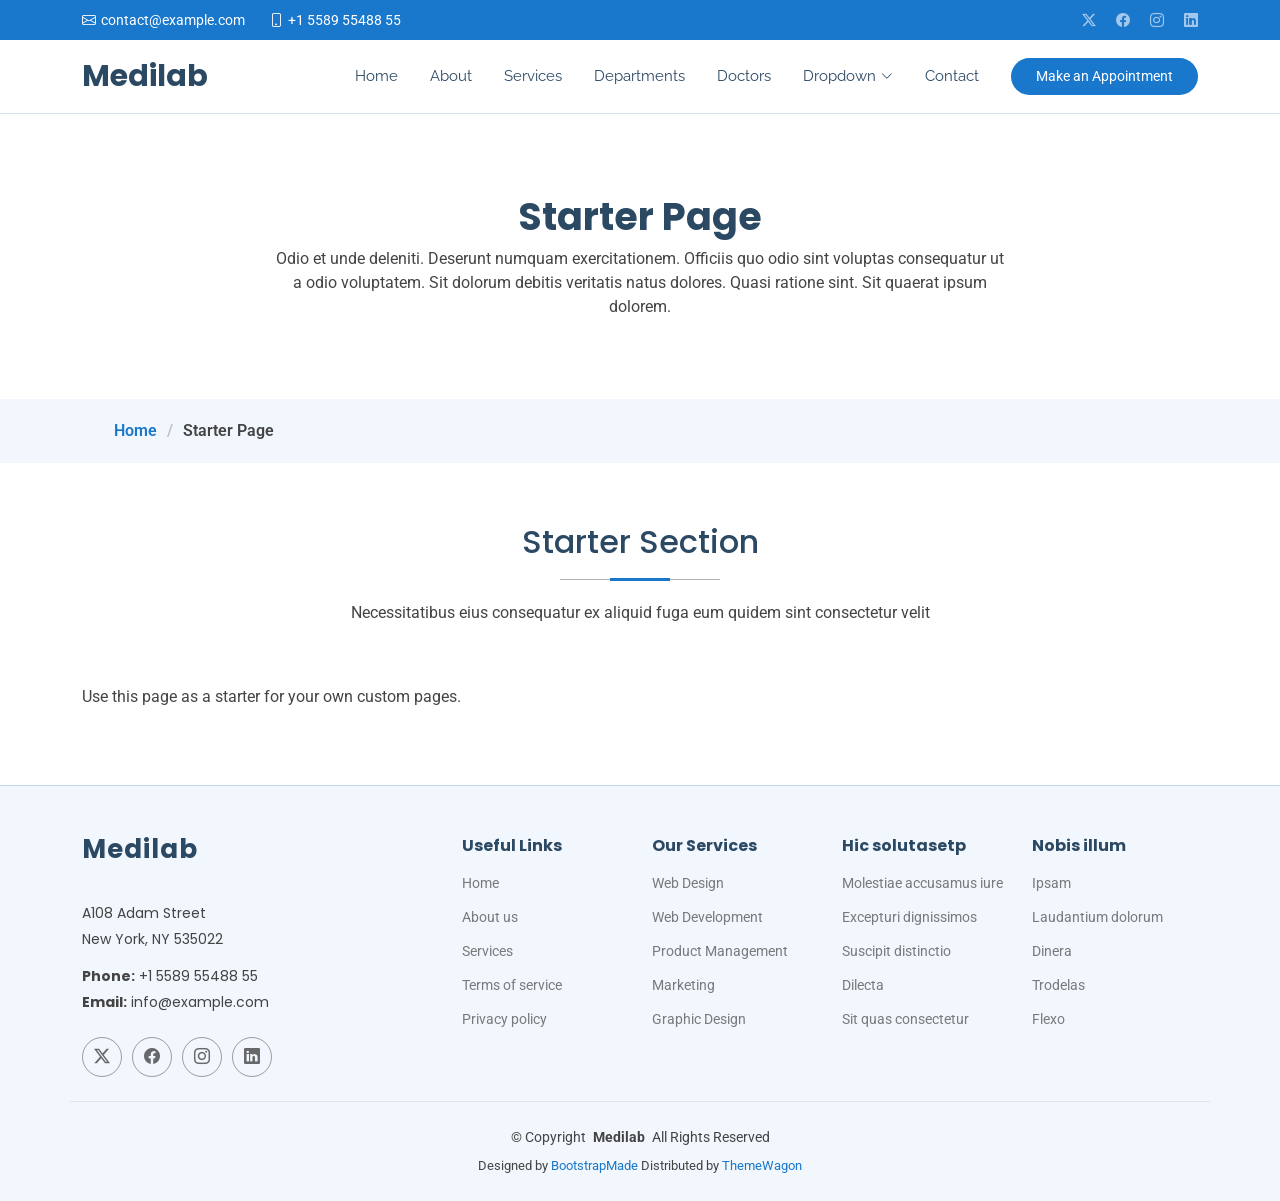
<file: starter-page.html>
<!DOCTYPE html>
<html lang="en">

<head>
  <meta charset="utf-8">
  <meta content="width=device-width, initial-scale=1.0" name="viewport">
  <title>Starter Page - Medilab Bootstrap Template</title>
  <meta name="description" content="">
  <meta name="keywords" content="">

  <!-- Favicons -->
  <link href="assets/img/favicon.png" rel="icon">
  <link href="assets/img/apple-touch-icon.png" rel="apple-touch-icon">

  <!-- Fonts -->
  <link href="https://fonts.googleapis.com" rel="preconnect">
  <link href="https://fonts.gstatic.com" rel="preconnect" crossorigin>
  <link href="https://fonts.googleapis.com/css2?family=Roboto:ital,wght@0,100;0,300;0,400;0,500;0,700;0,900;1,100;1,300;1,400;1,500;1,700;1,900&family=Poppins:ital,wght@0,100;0,200;0,300;0,400;0,500;0,600;0,700;0,800;0,900;1,100;1,200;1,300;1,400;1,500;1,600;1,700;1,800;1,900&family=Raleway:ital,wght@0,100;0,200;0,300;0,400;0,500;0,600;0,700;0,800;0,900;1,100;1,200;1,300;1,400;1,500;1,600;1,700;1,800;1,900&display=swap" rel="stylesheet">

  <!-- Vendor CSS Files -->
  <link href="assets/vendor/bootstrap/css/bootstrap.min.css" rel="stylesheet">
  <link href="assets/vendor/bootstrap-icons/bootstrap-icons.css" rel="stylesheet">
  <link href="assets/vendor/aos/aos.css" rel="stylesheet">
  <link href="assets/vendor/fontawesome-free/css/all.min.css" rel="stylesheet">
  <link href="assets/vendor/glightbox/css/glightbox.min.css" rel="stylesheet">
  <link href="assets/vendor/swiper/swiper-bundle.min.css" rel="stylesheet">

  <!-- Main CSS File -->
  <link href="assets/css/main.css" rel="stylesheet">

  <!-- =======================================================
  * Template Name: Medilab
  * Template URL: https://bootstrapmade.com/medilab-free-medical-bootstrap-theme/
  * Updated: Aug 07 2024 with Bootstrap v5.3.3
  * Author: BootstrapMade.com
  * License: https://bootstrapmade.com/license/
  ======================================================== -->
</head>

<body class="starter-page-page">

  <header id="header" class="header sticky-top">

    <div class="topbar d-flex align-items-center">
      <div class="container d-flex justify-content-center justify-content-md-between">
        <div class="contact-info d-flex align-items-center">
          <i class="bi bi-envelope d-flex align-items-center"><a href="mailto:contact@example.com">contact@example.com</a></i>
          <i class="bi bi-phone d-flex align-items-center ms-4"><span>+1 5589 55488 55</span></i>
        </div>
        <div class="social-links d-none d-md-flex align-items-center">
          <a href="#" class="twitter"><i class="bi bi-twitter-x"></i></a>
          <a href="#" class="facebook"><i class="bi bi-facebook"></i></a>
          <a href="#" class="instagram"><i class="bi bi-instagram"></i></a>
          <a href="#" class="linkedin"><i class="bi bi-linkedin"></i></a>
        </div>
      </div>
    </div><!-- End Top Bar -->

    <div class="branding d-flex align-items-center">

      <div class="container position-relative d-flex align-items-center justify-content-between">
        <a href="index.html" class="logo d-flex align-items-center me-auto">
          <!-- Uncomment the line below if you also wish to use an image logo -->
          <!-- <img src="assets/img/logo.png" alt=""> -->
          <h1 class="sitename">Medilab</h1>
        </a>

        <nav id="navmenu" class="navmenu">
          <ul>
            <li><a href="#hero">Home<br></a></li>
            <li><a href="#about">About</a></li>
            <li><a href="#services">Services</a></li>
            <li><a href="#departments">Departments</a></li>
            <li><a href="#doctors">Doctors</a></li>
            <li class="dropdown"><a href="#"><span>Dropdown</span> <i class="bi bi-chevron-down toggle-dropdown"></i></a>
              <ul>
                <li><a href="#">Dropdown 1</a></li>
                <li class="dropdown"><a href="#"><span>Deep Dropdown</span> <i class="bi bi-chevron-down toggle-dropdown"></i></a>
                  <ul>
                    <li><a href="#">Deep Dropdown 1</a></li>
                    <li><a href="#">Deep Dropdown 2</a></li>
                    <li><a href="#">Deep Dropdown 3</a></li>
                    <li><a href="#">Deep Dropdown 4</a></li>
                    <li><a href="#">Deep Dropdown 5</a></li>
                  </ul>
                </li>
                <li><a href="#">Dropdown 2</a></li>
                <li><a href="#">Dropdown 3</a></li>
                <li><a href="#">Dropdown 4</a></li>
              </ul>
            </li>
            <li><a href="#contact">Contact</a></li>
          </ul>
          <i class="mobile-nav-toggle d-xl-none bi bi-list"></i>
        </nav>

        <a class="cta-btn d-none d-sm-block" href="#appointment">Make an Appointment</a>

      </div>

    </div>

  </header>

  <main class="main">

    <!-- Page Title -->
    <div class="page-title" data-aos="fade">
      <div class="heading">
        <div class="container">
          <div class="row d-flex justify-content-center text-center">
            <div class="col-lg-8">
              <h1>Starter Page</h1>
              <p class="mb-0">Odio et unde deleniti. Deserunt numquam exercitationem. Officiis quo odio sint voluptas consequatur ut a odio voluptatem. Sit dolorum debitis veritatis natus dolores. Quasi ratione sint. Sit quaerat ipsum dolorem.</p>
            </div>
          </div>
        </div>
      </div>
      <nav class="breadcrumbs">
        <div class="container">
          <ol>
            <li><a href="index.html">Home</a></li>
            <li class="current">Starter Page</li>
          </ol>
        </div>
      </nav>
    </div><!-- End Page Title -->

    <!-- Starter Section Section -->
    <section id="starter-section" class="starter-section section">

      <!-- Section Title -->
      <div class="container section-title" data-aos="fade-up">
        <h2>Starter Section</h2>
        <p>Necessitatibus eius consequatur ex aliquid fuga eum quidem sint consectetur velit</p>
      </div><!-- End Section Title -->

      <div class="container" data-aos="fade-up">
        <p>Use this page as a starter for your own custom pages.</p>
      </div>

    </section><!-- /Starter Section Section -->

  </main>

  <footer id="footer" class="footer light-background">

    <div class="container footer-top">
      <div class="row gy-4">
        <div class="col-lg-4 col-md-6 footer-about">
          <a href="index.html" class="logo d-flex align-items-center">
            <span class="sitename">Medilab</span>
          </a>
          <div class="footer-contact pt-3">
            <p>A108 Adam Street</p>
            <p>New York, NY 535022</p>
            <p class="mt-3"><strong>Phone:</strong> <span>+1 5589 55488 55</span></p>
            <p><strong>Email:</strong> <span>info@example.com</span></p>
          </div>
          <div class="social-links d-flex mt-4">
            <a href=""><i class="bi bi-twitter-x"></i></a>
            <a href=""><i class="bi bi-facebook"></i></a>
            <a href=""><i class="bi bi-instagram"></i></a>
            <a href=""><i class="bi bi-linkedin"></i></a>
          </div>
        </div>

        <div class="col-lg-2 col-md-3 footer-links">
          <h4>Useful Links</h4>
          <ul>
            <li><a href="#">Home</a></li>
            <li><a href="#">About us</a></li>
            <li><a href="#">Services</a></li>
            <li><a href="#">Terms of service</a></li>
            <li><a href="#">Privacy policy</a></li>
          </ul>
        </div>

        <div class="col-lg-2 col-md-3 footer-links">
          <h4>Our Services</h4>
          <ul>
            <li><a href="#">Web Design</a></li>
            <li><a href="#">Web Development</a></li>
            <li><a href="#">Product Management</a></li>
            <li><a href="#">Marketing</a></li>
            <li><a href="#">Graphic Design</a></li>
          </ul>
        </div>

        <div class="col-lg-2 col-md-3 footer-links">
          <h4>Hic solutasetp</h4>
          <ul>
            <li><a href="#">Molestiae accusamus iure</a></li>
            <li><a href="#">Excepturi dignissimos</a></li>
            <li><a href="#">Suscipit distinctio</a></li>
            <li><a href="#">Dilecta</a></li>
            <li><a href="#">Sit quas consectetur</a></li>
          </ul>
        </div>

        <div class="col-lg-2 col-md-3 footer-links">
          <h4>Nobis illum</h4>
          <ul>
            <li><a href="#">Ipsam</a></li>
            <li><a href="#">Laudantium dolorum</a></li>
            <li><a href="#">Dinera</a></li>
            <li><a href="#">Trodelas</a></li>
            <li><a href="#">Flexo</a></li>
          </ul>
        </div>

      </div>
    </div>

    <div class="container copyright text-center mt-4">
      <p>© <span>Copyright</span> <strong class="px-1 sitename">Medilab</strong> <span>All Rights Reserved</span></p>
      <div class="credits">
        <!-- All the links in the footer should remain intact. -->
        <!-- You can delete the links only if you've purchased the pro version. -->
        <!-- Licensing information: https://bootstrapmade.com/license/ -->
        <!-- Purchase the pro version with working PHP/AJAX contact form: [buy-url] -->
        Designed by <a href="https://bootstrapmade.com/">BootstrapMade</a> Distributed by <a href=“https://themewagon.com>ThemeWagon
      </div>
    </div>

  </footer>

  <!-- Scroll Top -->
  <a href="#" id="scroll-top" class="scroll-top d-flex align-items-center justify-content-center"><i class="bi bi-arrow-up-short"></i></a>

  <!-- Preloader -->
  <div id="preloader"></div>

  <!-- Vendor JS Files -->
  <script src="assets/vendor/bootstrap/js/bootstrap.bundle.min.js"></script>
  <script src="assets/vendor/php-email-form/validate.js"></script>
  <script src="assets/vendor/aos/aos.js"></script>
  <script src="assets/vendor/glightbox/js/glightbox.min.js"></script>
  <script src="assets/vendor/purecounter/purecounter_vanilla.js"></script>
  <script src="assets/vendor/swiper/swiper-bundle.min.js"></script>

  <!-- Main JS File -->
  <script src="assets/js/main.js"></script>

</body>

</html>
</file>
<file: assets/css/main.css>
/**
* Template Name: Medilab
* Template URL: https://bootstrapmade.com/medilab-free-medical-bootstrap-theme/
* Updated: Aug 07 2024 with Bootstrap v5.3.3
* Author: BootstrapMade.com
* License: https://bootstrapmade.com/license/
*/

/*--------------------------------------------------------------
# Font & Color Variables
# Help: https://bootstrapmade.com/color-system/
--------------------------------------------------------------*/
/* Fonts */
:root {
  --default-font: "Roboto",  system-ui, -apple-system, "Segoe UI", Roboto, "Helvetica Neue", Arial, "Noto Sans", "Liberation Sans", sans-serif, "Apple Color Emoji", "Segoe UI Emoji", "Segoe UI Symbol", "Noto Color Emoji";
  --heading-font: "Poppins",  sans-serif;
  --nav-font: "Raleway",  sans-serif;
}

/* Global Colors - The following color variables are used throughout the website. Updating them here will change the color scheme of the entire website */
:root { 
  --background-color: #ffffff; /* Background color for the entire website, including individual sections */
  --default-color: #444444; /* Default color used for the majority of the text content across the entire website */
  --heading-color: #2c4964; /* Color for headings, subheadings and title throughout the website */
  --accent-color: #1977cc; /* Accent color that represents your brand on the website. It's used for buttons, links, and other elements that need to stand out */
  --surface-color: #ffffff; /* The surface color is used as a background of boxed elements within sections, such as cards, icon boxes, or other elements that require a visual separation from the global background. */
  --contrast-color: #ffffff; /* Contrast color for text, ensuring readability against backgrounds of accent, heading, or default colors. */
}

/* Nav Menu Colors - The following color variables are used specifically for the navigation menu. They are separate from the global colors to allow for more customization options */
:root {
  --nav-color: #2c4964;  /* The default color of the main navmenu links */
  --nav-hover-color: #1977cc; /* Applied to main navmenu links when they are hovered over or active */
  --nav-mobile-background-color: #ffffff; /* Used as the background color for mobile navigation menu */
  --nav-dropdown-background-color: #ffffff; /* Used as the background color for dropdown items that appear when hovering over primary navigation items */
  --nav-dropdown-color: #2c4964; /* Used for navigation links of the dropdown items in the navigation menu. */
  --nav-dropdown-hover-color: #1977cc; /* Similar to --nav-hover-color, this color is applied to dropdown navigation links when they are hovered over. */
}

/* Color Presets - These classes override global colors when applied to any section or element, providing reuse of the sam color scheme. */

.light-background {
  --background-color: #f1f7fc;
  --surface-color: #ffffff;
}

.dark-background {
  --background-color: #060606;
  --default-color: #ffffff;
  --heading-color: #ffffff;
  --surface-color: #252525;
  --contrast-color: #ffffff;
}

/* Smooth scroll */
:root {
  scroll-behavior: smooth;
}

/*--------------------------------------------------------------
# General Styling & Shared Classes
--------------------------------------------------------------*/
body {
  color: var(--default-color);
  background-color: var(--background-color);
  font-family: var(--default-font);
}

a {
  color: var(--accent-color);
  text-decoration: none;
  transition: 0.3s;
}

a:hover {
  color: color-mix(in srgb, var(--accent-color), transparent 25%);
  text-decoration: none;
}

h1,
h2,
h3,
h4,
h5,
h6 {
  color: var(--heading-color);
  font-family: var(--heading-font);
}

/* Pulsating Play Button
------------------------------*/
.pulsating-play-btn {
  width: 94px;
  height: 94px;
  background: radial-gradient(var(--accent-color) 50%, color-mix(in srgb, var(--accent-color), transparent 75%) 52%);
  border-radius: 50%;
  display: block;
  position: relative;
  overflow: hidden;
}

.pulsating-play-btn:before {
  content: "";
  position: absolute;
  width: 120px;
  height: 120px;
  animation-delay: 0s;
  animation: pulsate-play-btn 2s;
  animation-direction: forwards;
  animation-iteration-count: infinite;
  animation-timing-function: steps;
  opacity: 1;
  border-radius: 50%;
  border: 5px solid color-mix(in srgb, var(--accent-color), transparent 30%);
  top: -15%;
  left: -15%;
  background: rgba(198, 16, 0, 0);
}

.pulsating-play-btn:after {
  content: "";
  position: absolute;
  left: 50%;
  top: 50%;
  transform: translateX(-40%) translateY(-50%);
  width: 0;
  height: 0;
  border-top: 10px solid transparent;
  border-bottom: 10px solid transparent;
  border-left: 15px solid #fff;
  z-index: 100;
  transition: all 400ms cubic-bezier(0.55, 0.055, 0.675, 0.19);
}

.pulsating-play-btn:hover:before {
  content: "";
  position: absolute;
  left: 50%;
  top: 50%;
  transform: translateX(-40%) translateY(-50%);
  width: 0;
  height: 0;
  border: none;
  border-top: 10px solid transparent;
  border-bottom: 10px solid transparent;
  border-left: 15px solid #fff;
  z-index: 200;
  animation: none;
  border-radius: 0;
}

.pulsating-play-btn:hover:after {
  border-left: 15px solid var(--accent-color);
  transform: scale(20);
}

@keyframes pulsate-play-btn {
  0% {
    transform: scale(0.6, 0.6);
    opacity: 1;
  }

  100% {
    transform: scale(1, 1);
    opacity: 0;
  }
}

/* PHP Email Form Messages
------------------------------*/
.php-email-form .error-message {
  display: none;
  background: #df1529;
  color: #ffffff;
  text-align: left;
  padding: 15px;
  margin-bottom: 24px;
  font-weight: 600;
}

.php-email-form .sent-message {
  display: none;
  color: #ffffff;
  background: #059652;
  text-align: center;
  padding: 15px;
  margin-bottom: 24px;
  font-weight: 600;
}

.php-email-form .loading {
  display: none;
  background: var(--surface-color);
  text-align: center;
  padding: 15px;
  margin-bottom: 24px;
}

.php-email-form .loading:before {
  content: "";
  display: inline-block;
  border-radius: 50%;
  width: 24px;
  height: 24px;
  margin: 0 10px -6px 0;
  border: 3px solid var(--accent-color);
  border-top-color: var(--surface-color);
  animation: php-email-form-loading 1s linear infinite;
}

@keyframes php-email-form-loading {
  0% {
    transform: rotate(0deg);
  }

  100% {
    transform: rotate(360deg);
  }
}

/*--------------------------------------------------------------
# Global Header
--------------------------------------------------------------*/
.header {
  color: var(--default-color);
  transition: all 0.5s;
  z-index: 997;
  background-color: var(--background-color);
}

.header .topbar {
  background-color: var(--accent-color);
  height: 40px;
  padding: 0;
  font-size: 14px;
  transition: all 0.5s;
}

.header .topbar .contact-info i {
  font-style: normal;
  color: var(--contrast-color);
}

.header .topbar .contact-info i a,
.header .topbar .contact-info i span {
  padding-left: 5px;
  color: var(--contrast-color);
}

@media (max-width: 575px) {

  .header .topbar .contact-info i a,
  .header .topbar .contact-info i span {
    font-size: 13px;
  }
}

.header .topbar .contact-info i a {
  line-height: 0;
  transition: 0.3s;
}

.header .topbar .contact-info i a:hover {
  color: var(--contrast-color);
  text-decoration: underline;
}

.header .topbar .social-links a {
  color: color-mix(in srgb, var(--contrast-color), transparent 40%);
  line-height: 0;
  transition: 0.3s;
  margin-left: 20px;
}

.header .topbar .social-links a:hover {
  color: var(--contrast-color);
}

.header .branding {
  min-height: 60px;
  padding: 10px 0;
}

.header .logo {
  line-height: 1;
}

.header .logo img {
  max-height: 36px;
  margin-right: 8px;
}

.header .logo h1 {
  font-size: 30px;
  margin: 0;
  font-weight: 700;
  color: var(--heading-color);
}

.header .cta-btn,
.header .cta-btn:focus {
  color: var(--contrast-color);
  background: var(--accent-color);
  font-size: 14px;
  padding: 8px 25px;
  margin: 0 0 0 30px;
  border-radius: 50px;
  transition: 0.3s;
}

.header .cta-btn:hover,
.header .cta-btn:focus:hover {
  color: var(--contrast-color);
  background: color-mix(in srgb, var(--accent-color), transparent 15%);
}

@media (max-width: 1200px) {
  .header .logo {
    order: 1;
  }

  .header .cta-btn {
    order: 2;
    margin: 0 15px 0 0;
    padding: 6px 15px;
  }

  .header .navmenu {
    order: 3;
  }
}

.scrolled .header {
  box-shadow: 0px 0 18px rgba(0, 0, 0, 0.1);
}

.scrolled .header .topbar {
  height: 0;
  visibility: hidden;
  overflow: hidden;
}

/*--------------------------------------------------------------
# Navigation Menu
--------------------------------------------------------------*/
/* Desktop Navigation */
@media (min-width: 1200px) {
  .navmenu {
    padding: 0;
  }

  .navmenu ul {
    margin: 0;
    padding: 0;
    display: flex;
    list-style: none;
    align-items: center;
  }

  .navmenu li {
    position: relative;
  }

  .navmenu>ul>li {
    white-space: nowrap;
    padding: 15px 14px;
  }

  .navmenu>ul>li:last-child {
    padding-right: 0;
  }

  .navmenu a,
  .navmenu a:focus {
    color: var(--nav-color);
    font-size: 15px;
    padding: 0 2px;
    font-family: var(--nav-font);
    font-weight: 400;
    display: flex;
    align-items: center;
    justify-content: space-between;
    white-space: nowrap;
    transition: 0.3s;
    position: relative;
  }

  .navmenu a i,
  .navmenu a:focus i {
    font-size: 12px;
    line-height: 0;
    margin-left: 5px;
    transition: 0.3s;
  }

  .navmenu>ul>li>a:before {
    content: "";
    position: absolute;
    width: 100%;
    height: 2px;
    bottom: -6px;
    left: 0;
    background-color: var(--nav-hover-color);
    visibility: hidden;
    width: 0px;
    transition: all 0.3s ease-in-out 0s;
  }

  .navmenu a:hover:before,
  .navmenu li:hover>a:before,
  .navmenu .active:before {
    visibility: visible;
    width: 100%;
  }

  .navmenu li:hover>a,
  .navmenu .active,
  .navmenu .active:focus {
    color: var(--nav-hover-color);
  }

  .navmenu .dropdown ul {
    margin: 0;
    padding: 10px 0;
    background: var(--nav-dropdown-background-color);
    display: block;
    position: absolute;
    visibility: hidden;
    left: 14px;
    top: 130%;
    opacity: 0;
    transition: 0.3s;
    border-radius: 4px;
    z-index: 99;
    box-shadow: 0px 0px 30px rgba(0, 0, 0, 0.1);
  }

  .navmenu .dropdown ul li {
    min-width: 200px;
  }

  .navmenu .dropdown ul a {
    padding: 10px 20px;
    font-size: 15px;
    text-transform: none;
    color: var(--nav-dropdown-color);
  }

  .navmenu .dropdown ul a i {
    font-size: 12px;
  }

  .navmenu .dropdown ul a:hover,
  .navmenu .dropdown ul .active:hover,
  .navmenu .dropdown ul li:hover>a {
    color: var(--nav-dropdown-hover-color);
  }

  .navmenu .dropdown:hover>ul {
    opacity: 1;
    top: 100%;
    visibility: visible;
  }

  .navmenu .dropdown .dropdown ul {
    top: 0;
    left: -90%;
    visibility: hidden;
  }

  .navmenu .dropdown .dropdown:hover>ul {
    opacity: 1;
    top: 0;
    left: -100%;
    visibility: visible;
  }
}

/* Mobile Navigation */
@media (max-width: 1199px) {
  .mobile-nav-toggle {
    color: var(--nav-color);
    font-size: 28px;
    line-height: 0;
    margin-right: 10px;
    cursor: pointer;
    transition: color 0.3s;
  }

  .navmenu {
    padding: 0;
    z-index: 9997;
  }

  .navmenu ul {
    display: none;
    list-style: none;
    position: absolute;
    inset: 60px 20px 20px 20px;
    padding: 10px 0;
    margin: 0;
    border-radius: 6px;
    background-color: var(--nav-mobile-background-color);
    border: 1px solid color-mix(in srgb, var(--default-color), transparent 90%);
    box-shadow: none;
    overflow-y: auto;
    transition: 0.3s;
    z-index: 9998;
  }

  .navmenu a,
  .navmenu a:focus {
    color: var(--nav-dropdown-color);
    padding: 10px 20px;
    font-family: var(--nav-font);
    font-size: 17px;
    font-weight: 500;
    display: flex;
    align-items: center;
    justify-content: space-between;
    white-space: nowrap;
    transition: 0.3s;
  }

  .navmenu a i,
  .navmenu a:focus i {
    font-size: 12px;
    line-height: 0;
    margin-left: 5px;
    width: 30px;
    height: 30px;
    display: flex;
    align-items: center;
    justify-content: center;
    border-radius: 50%;
    transition: 0.3s;
    background-color: color-mix(in srgb, var(--accent-color), transparent 90%);
  }

  .navmenu a i:hover,
  .navmenu a:focus i:hover {
    background-color: var(--accent-color);
    color: var(--contrast-color);
  }

  .navmenu a:hover,
  .navmenu .active,
  .navmenu .active:focus {
    color: var(--nav-dropdown-hover-color);
  }

  .navmenu .active i,
  .navmenu .active:focus i {
    background-color: var(--accent-color);
    color: var(--contrast-color);
    transform: rotate(180deg);
  }

  .navmenu .dropdown ul {
    position: static;
    display: none;
    z-index: 99;
    padding: 10px 0;
    margin: 10px 20px;
    background-color: var(--nav-dropdown-background-color);
    transition: all 0.5s ease-in-out;
  }

  .navmenu .dropdown ul ul {
    background-color: rgba(33, 37, 41, 0.1);
  }

  .navmenu .dropdown>.dropdown-active {
    display: block;
    background-color: rgba(33, 37, 41, 0.03);
  }

  .mobile-nav-active {
    overflow: hidden;
  }

  .mobile-nav-active .mobile-nav-toggle {
    color: #fff;
    position: absolute;
    font-size: 32px;
    top: 15px;
    right: 15px;
    margin-right: 0;
    z-index: 9999;
  }

  .mobile-nav-active .navmenu {
    position: fixed;
    overflow: hidden;
    inset: 0;
    background: rgba(33, 37, 41, 0.8);
    transition: 0.3s;
  }

  .mobile-nav-active .navmenu>ul {
    display: block;
  }
}

/*--------------------------------------------------------------
# Global Footer
--------------------------------------------------------------*/
.footer {
  color: var(--default-color);
  background-color: var(--background-color);
  border-top: 1px solid color-mix(in srgb, var(--accent-color), transparent 75%);
  font-size: 14px;
  position: relative;
}

.footer .footer-top {
  padding-top: 50px;
}

.footer .footer-about .logo {
  line-height: 1;
  margin-bottom: 25px;
}

.footer .footer-about .logo img {
  max-height: 40px;
  margin-right: 6px;
}

.footer .footer-about .logo span {
  color: var(--heading-color);
  font-family: var(--heading-font);
  font-size: 26px;
  font-weight: 700;
  letter-spacing: 1px;
}

.footer .footer-about p {
  font-size: 14px;
  font-family: var(--heading-font);
}

.footer .social-links a {
  display: flex;
  align-items: center;
  justify-content: center;
  width: 40px;
  height: 40px;
  border-radius: 50%;
  border: 1px solid color-mix(in srgb, var(--default-color), transparent 50%);
  font-size: 16px;
  color: color-mix(in srgb, var(--default-color), transparent 20%);
  margin-right: 10px;
  transition: 0.3s;
}

.footer .social-links a:hover {
  color: var(--accent-color);
  border-color: var(--accent-color);
}

.footer h4 {
  font-size: 16px;
  font-weight: bold;
  position: relative;
  padding-bottom: 12px;
}

.footer .footer-links {
  margin-bottom: 30px;
}

.footer .footer-links ul {
  list-style: none;
  padding: 0;
  margin: 0;
}

.footer .footer-links ul i {
  padding-right: 2px;
  font-size: 12px;
  line-height: 0;
}

.footer .footer-links ul li {
  padding: 10px 0;
  display: flex;
  align-items: center;
}

.footer .footer-links ul li:first-child {
  padding-top: 0;
}

.footer .footer-links ul a {
  color: color-mix(in srgb, var(--default-color), transparent 30%);
  display: inline-block;
  line-height: 1;
}

.footer .footer-links ul a:hover {
  color: var(--accent-color);
}

.footer .footer-contact p {
  margin-bottom: 5px;
}

.footer .copyright {
  padding-top: 25px;
  padding-bottom: 25px;
  border-top: 1px solid color-mix(in srgb, var(--default-color), transparent 90%);
}

.footer .copyright p {
  margin-bottom: 0;
}

.footer .credits {
  margin-top: 8px;
  font-size: 13px;
}

/*--------------------------------------------------------------
# Preloader
--------------------------------------------------------------*/
#preloader {
  position: fixed;
  inset: 0;
  z-index: 999999;
  overflow: hidden;
  background: var(--background-color);
  transition: all 0.6s ease-out;
}

#preloader:before {
  content: "";
  position: fixed;
  top: calc(50% - 30px);
  left: calc(50% - 30px);
  border: 6px solid #ffffff;
  border-color: var(--accent-color) transparent var(--accent-color) transparent;
  border-radius: 50%;
  width: 60px;
  height: 60px;
  animation: animate-preloader 1.5s linear infinite;
}

@keyframes animate-preloader {
  0% {
    transform: rotate(0deg);
  }

  100% {
    transform: rotate(360deg);
  }
}

/*--------------------------------------------------------------
# Scroll Top Button
--------------------------------------------------------------*/
.scroll-top {
  position: fixed;
  visibility: hidden;
  opacity: 0;
  right: 15px;
  bottom: 15px;
  z-index: 99999;
  background-color: var(--accent-color);
  width: 40px;
  height: 40px;
  border-radius: 4px;
  transition: all 0.4s;
}

.scroll-top i {
  font-size: 24px;
  color: var(--contrast-color);
  line-height: 0;
}

.scroll-top:hover {
  background-color: color-mix(in srgb, var(--accent-color), transparent 20%);
  color: var(--contrast-color);
}

.scroll-top.active {
  visibility: visible;
  opacity: 1;
}

/*--------------------------------------------------------------
# Disable aos animation delay on mobile devices
--------------------------------------------------------------*/
@media screen and (max-width: 768px) {
  [data-aos-delay] {
    transition-delay: 0 !important;
  }
}

/*--------------------------------------------------------------
# Global Page Titles & Breadcrumbs
--------------------------------------------------------------*/
.page-title {
  color: var(--default-color);
  background-color: var(--background-color);
  position: relative;
}

.page-title .heading {
  padding: 80px 0;
  border-top: 1px solid color-mix(in srgb, var(--accent-color), transparent 80%);
}

.page-title .heading h1 {
  font-size: 38px;
  font-weight: 700;
}

.page-title nav {
  background-color: color-mix(in srgb, var(--accent-color), transparent 94%);
  padding: 20px 0;
}

.page-title nav ol {
  display: flex;
  flex-wrap: wrap;
  list-style: none;
  margin: 0;
  font-size: 16px;
  font-weight: 600;
}

.page-title nav ol li+li {
  padding-left: 10px;
}

.page-title nav ol li+li::before {
  content: "/";
  display: inline-block;
  padding-right: 10px;
  color: color-mix(in srgb, var(--default-color), transparent 70%);
}

/*--------------------------------------------------------------
# Global Sections
--------------------------------------------------------------*/
section,
.section {
  color: var(--default-color);
  background-color: var(--background-color);
  padding: 60px 0;
  scroll-margin-top: 72px;
  overflow: clip;
}

@media (max-width: 1199px) {

  section,
  .section {
    scroll-margin-top: 60px;
  }
}

/*--------------------------------------------------------------
# Global Section Titles
--------------------------------------------------------------*/
.section-title {
  text-align: center;
  padding-bottom: 60px;
  position: relative;
}

.section-title h2 {
  font-size: 32px;
  font-weight: 500;
  margin-bottom: 20px;
  padding-bottom: 20px;
  position: relative;
}

.section-title h2:before {
  content: "";
  position: absolute;
  display: block;
  width: 160px;
  height: 1px;
  background: color-mix(in srgb, var(--default-color), transparent 60%);
  left: 0;
  right: 0;
  bottom: 1px;
  margin: auto;
}

.section-title h2::after {
  content: "";
  position: absolute;
  display: block;
  width: 60px;
  height: 3px;
  background: var(--accent-color);
  left: 0;
  right: 0;
  bottom: 0;
  margin: auto;
}

.section-title p {
  margin-bottom: 0;
}

/*--------------------------------------------------------------
# Hero Section
--------------------------------------------------------------*/
.hero {
  width: 100%;
  min-height: calc(100vh - 112px);
  padding: 80px 0;
  display: flex;
  align-items: center;
  justify-content: center;
  position: relative;
  overflow: hidden;
}

.hero img {
  position: absolute;
  inset: 0;
  display: block;
  width: 100%;
  height: 100%;
  object-fit: cover;
  z-index: 1;
}

.hero .container {
  z-index: 3;
}

.hero .welcome h2 {
  margin: 0;
  font-size: 48px;
  font-weight: 700;
}

.hero .welcome p {
  font-size: 24px;
  margin: 0;
}

.hero .content {
  margin-top: 40px;
}

.hero .content .why-box {
  color: var(--contrast-color);
  background: var(--accent-color);
  padding: 30px;
  border-radius: 4px;
}

.hero .content .why-box h3 {
  color: var(--contrast-color);
  font-weight: 700;
  font-size: 34px;
  margin-bottom: 30px;
}

.hero .content .why-box p {
  margin-bottom: 30px;
}

.hero .content .why-box .more-btn {
  color: var(--contrast-color);
  background: color-mix(in srgb, var(--contrast-color), transparent 80%);
  display: inline-block;
  padding: 6px 30px 8px 30px;
  border-radius: 50px;
  transition: all ease-in-out 0.4s;
}

.hero .content .why-box .more-btn i {
  font-size: 14px;
}

.hero .content .why-box .more-btn:hover {
  background: var(--surface-color);
  color: var(--accent-color);
}

.hero .content .icon-box {
  text-align: center;
  border-radius: 10px;
  background: color-mix(in srgb, var(--surface-color), transparent 20%);
  box-shadow: 0px 2px 15px rgba(0, 0, 0, 0.1);
  padding: 40px 30px;
  width: 100%;
}

.hero .content .icon-box i {
  font-size: 40px;
  color: var(--accent-color);
}

.hero .content .icon-box h4 {
  font-size: 20px;
  font-weight: 700;
  margin: 10px 0 20px 0;
}

.hero .content .icon-box p {
  font-size: 15px;
  color: color-mix(in srgb, var(--default-color), transparent 30%);
}

/*--------------------------------------------------------------
# About Section
--------------------------------------------------------------*/
.about .content h3 {
  font-size: 2rem;
  font-weight: 700;
}

.about .content ul {
  list-style: none;
  padding: 0;
}

.about .content ul li {
  display: flex;
  align-items: flex-start;
  margin-top: 40px;
}

.about .content ul i {
  flex-shrink: 0;
  font-size: 48px;
  color: var(--accent-color);
  margin-right: 20px;
}

.about .content ul h5 {
  font-size: 18px;
  font-weight: 700;
}

.about .content ul p {
  font-size: 15px;
}

.about .content p:last-child {
  margin-bottom: 0;
}

.about .pulsating-play-btn {
  position: absolute;
  left: calc(50% - 47px);
  top: calc(50% - 47px);
}

/*--------------------------------------------------------------
# Stats Section
--------------------------------------------------------------*/
.stats i {
  color: var(--contrast-color);
  background-color: var(--accent-color);
  box-shadow: 0px 2px 25px rgba(0, 0, 0, 0.1);
  width: 54px;
  height: 54px;
  font-size: 24px;
  border-radius: 50px;
  border: 2px solid var(--background-color);
  display: inline-flex;
  align-items: center;
  justify-content: center;
  position: relative;
  z-index: 1;
}

.stats .stats-item {
  background-color: var(--surface-color);
  margin-top: -27px;
  padding: 30px 30px 25px 30px;
  width: 100%;
  position: relative;
  text-align: center;
  box-shadow: 0px 2px 35px rgba(0, 0, 0, 0.1);
  border-radius: 4px;
  z-index: 0;
}

.stats .stats-item span {
  font-size: 32px;
  display: block;
  margin: 10px 0;
  font-weight: 700;
  color: var(--heading-color);
}

.stats .stats-item p {
  padding: 0;
  margin: 0;
  font-family: var(--heading-font);
  font-size: 16px;
}

/*--------------------------------------------------------------
# Services Section
--------------------------------------------------------------*/
.services .service-item {
  background-color: var(--surface-color);
  text-align: center;
  border: 1px solid color-mix(in srgb, var(--default-color), transparent 85%);
  padding: 80px 20px;
  transition: all ease-in-out 0.3s;
  height: 100%;
}

.services .service-item .icon {
  margin: 0 auto;
  width: 64px;
  height: 64px;
  background: var(--accent-color);
  border-radius: 4px;
  display: flex;
  align-items: center;
  justify-content: center;
  margin-bottom: 20px;
  transition: 0.3s;
  transform-style: preserve-3d;
}

.services .service-item .icon i {
  color: var(--contrast-color);
  font-size: 28px;
  transition: ease-in-out 0.3s;
}

.services .service-item .icon::before {
  position: absolute;
  content: "";
  left: -8px;
  top: -8px;
  height: 100%;
  width: 100%;
  background: color-mix(in srgb, var(--accent-color), transparent 80%);
  border-radius: 5px;
  transition: all 0.3s ease-out 0s;
  transform: translateZ(-1px);
}

.services .service-item h3 {
  font-weight: 700;
  margin: 10px 0 15px 0;
  font-size: 22px;
}

.services .service-item p {
  line-height: 24px;
  font-size: 14px;
  margin-bottom: 0;
}

.services .service-item:hover {
  background: var(--accent-color);
  border-color: var(--accent-color);
}

.services .service-item:hover .icon {
  background: var(--surface-color);
}

.services .service-item:hover .icon i {
  color: var(--accent-color);
}

.services .service-item:hover .icon::before {
  background: color-mix(in srgb, var(--background-color), transparent 70%);
}

.services .service-item:hover h3,
.services .service-item:hover p {
  color: var(--contrast-color);
}

/*--------------------------------------------------------------
# Appointment Section
--------------------------------------------------------------*/
.appointment .php-email-form {
  width: 100%;
}

.appointment .php-email-form .form-group {
  padding-bottom: 8px;
}

.appointment .php-email-form input,
.appointment .php-email-form textarea,
.appointment .php-email-form select {
  color: var(--default-color);
  background-color: transparent;
  border-color: color-mix(in srgb, var(--default-color), transparent 80%);
  border-radius: 0;
  box-shadow: none;
  font-size: 14px;
  padding: 10px !important;
}

.appointment .php-email-form input:focus,
.appointment .php-email-form textarea:focus,
.appointment .php-email-form select:focus {
  border-color: var(--accent-color);
}

.appointment .php-email-form input::placeholder,
.appointment .php-email-form textarea::placeholder,
.appointment .php-email-form select::placeholder {
  color: color-mix(in srgb, var(--default-color), transparent 70%);
}

.appointment .php-email-form input,
.appointment .php-email-form select {
  height: 44px;
}

.appointment .php-email-form textarea {
  padding: 10px 12px;
}

.appointment .php-email-form button[type=submit] {
  background: var(--accent-color);
  border: 0;
  padding: 10px 35px;
  color: #fff;
  transition: 0.4s;
  border-radius: 50px;
}

.appointment .php-email-form button[type=submit]:hover {
  background: color-mix(in srgb, var(--accent-color) 90%, white 15%);
}

/*--------------------------------------------------------------
# Departments Section
--------------------------------------------------------------*/
.departments {
  overflow: hidden;
}

.departments .nav-tabs {
  border: 0;
}

.departments .nav-link {
  border: 0;
  padding: 12px 15px 12px 0;
  transition: 0.3s;
  color: var(--default-color);
  border-radius: 0;
  border-right: 2px solid color-mix(in srgb, var(--default-color), transparent 90%);
  font-weight: 600;
  font-size: 15px;
}

.departments .nav-link:hover {
  color: var(--accent-color);
}

.departments .nav-link.active {
  color: var(--accent-color);
  border-color: var(--accent-color);
  background-color: var(--background-color);
}

.departments .tab-pane.active {
  animation: fadeIn 0.5s ease-out;
}

.departments .details h3 {
  font-size: 26px;
  font-weight: 600;
  margin-bottom: 20px;
}

.departments .details p {
  color: color-mix(in srgb, var(--default-color), transparent 20%);
}

.departments .details p:last-child {
  margin-bottom: 0;
}

@media (max-width: 992px) {
  .departments .nav-link {
    border: 0;
    padding: 15px;
  }

  .departments .nav-link.active {
    color: var(--accent-color);
    background: var(--accent-color);
  }
}

/*--------------------------------------------------------------
# Doctors Section
--------------------------------------------------------------*/
.doctors .team-member {
  background-color: var(--surface-color);
  box-shadow: 0px 2px 15px rgba(0, 0, 0, 0.1);
  position: relative;
  border-radius: 5px;
  transition: 0.5s;
  padding: 30px;
  height: 100%;
}

@media (max-width: 468px) {
  .doctors .team-member {
    flex-direction: column;
    justify-content: center !important;
    align-items: center !important;
  }
}

.doctors .team-member .pic {
  overflow: hidden;
  width: 150px;
  border-radius: 50%;
  flex-shrink: 0;
}

.doctors .team-member .pic img {
  transition: ease-in-out 0.3s;
}

.doctors .team-member:hover {
  transform: translateY(-10px);
}

.doctors .team-member .member-info {
  padding-left: 30px;
}

@media (max-width: 468px) {
  .doctors .team-member .member-info {
    padding: 30px 0 0 0;
    text-align: center;
  }
}

.doctors .team-member h4 {
  font-weight: 700;
  margin-bottom: 5px;
  font-size: 20px;
}

.doctors .team-member span {
  display: block;
  font-size: 15px;
  padding-bottom: 10px;
  position: relative;
  font-weight: 500;
}

.doctors .team-member span::after {
  content: "";
  position: absolute;
  display: block;
  width: 50px;
  height: 1px;
  background: color-mix(in srgb, var(--default-color), transparent 85%);
  bottom: 0;
  left: 0;
}

@media (max-width: 468px) {
  .doctors .team-member span::after {
    left: calc(50% - 25px);
  }
}

.doctors .team-member p {
  margin: 10px 0 0 0;
  font-size: 14px;
}

.doctors .team-member .social {
  margin-top: 12px;
  display: flex;
  align-items: center;
  justify-content: start;
  width: 100%;
}

@media (max-width: 468px) {
  .doctors .team-member .social {
    justify-content: center;
  }
}

.doctors .team-member .social a {
  background: color-mix(in srgb, var(--default-color), transparent 94%);
  transition: ease-in-out 0.3s;
  display: flex;
  align-items: center;
  justify-content: center;
  border-radius: 50px;
  width: 36px;
  height: 36px;
}

.doctors .team-member .social a i {
  color: color-mix(in srgb, var(--default-color), transparent 20%);
  font-size: 16px;
  margin: 0 2px;
}

.doctors .team-member .social a:hover {
  background: var(--accent-color);
}

.doctors .team-member .social a:hover i {
  color: var(--contrast-color);
}

.doctors .team-member .social a+a {
  margin-left: 8px;
}

/*--------------------------------------------------------------
# Faq Section
--------------------------------------------------------------*/
.faq .faq-container .faq-item {
  background-color: var(--surface-color);
  position: relative;
  padding: 20px;
  margin-bottom: 15px;
  border: 1px solid color-mix(in srgb, var(--accent-color), transparent 75%);
  border-radius: 5px;
  overflow: hidden;
}

.faq .faq-container .faq-item:last-child {
  margin-bottom: 0;
}

.faq .faq-container .faq-item h3 {
  font-weight: 500;
  font-size: 18px;
  line-height: 24px;
  margin: 0 30px 0 0;
  transition: 0.3s;
  cursor: pointer;
  display: flex;
  align-items: center;
}

.faq .faq-container .faq-item h3 .num {
  color: var(--accent-color);
  padding-right: 5px;
}

.faq .faq-container .faq-item h3:hover {
  color: var(--accent-color);
}

.faq .faq-container .faq-item .faq-content {
  display: grid;
  grid-template-rows: 0fr;
  transition: 0.3s ease-in-out;
  visibility: hidden;
  opacity: 0;
}

.faq .faq-container .faq-item .faq-content p {
  margin-bottom: 0;
  overflow: hidden;
}

.faq .faq-container .faq-item .faq-toggle {
  position: absolute;
  top: 20px;
  right: 20px;
  font-size: 16px;
  line-height: 0;
  transition: 0.3s;
  cursor: pointer;
}

.faq .faq-container .faq-item .faq-toggle:hover {
  color: var(--accent-color);
}

.faq .faq-container .faq-active {
  background-color: var(--accent-color);
  border-color: var(--accent-color);
  color: var(--contrast-color);
}

.faq .faq-container .faq-active h3,
.faq .faq-container .faq-active h3:hover {
  color: var(--contrast-color);
}

.faq .faq-container .faq-active .faq-content {
  grid-template-rows: 1fr;
  visibility: visible;
  opacity: 1;
  padding-top: 10px;
}

.faq .faq-container .faq-active .faq-toggle {
  transform: rotate(90deg);
  color: var(--accent-color);
}

/*--------------------------------------------------------------
# Testimonials Section
--------------------------------------------------------------*/
.testimonials .info h3 {
  font-weight: 700;
  font-size: 32px;
}

.testimonials .swiper {
  box-shadow: 0 15px 30px 0 rgba(0, 0, 0, 0.05);
  background-color: var(--surface-color);
}

.testimonials .testimonials-carousel,
.testimonials .testimonials-slider {
  overflow: hidden;
}

.testimonials .testimonial-item {
  box-sizing: content-box;
  min-height: 200px;
  position: relative;
  margin: 30px;
}

.testimonials .testimonial-item .testimonial-img {
  width: 90px;
  height: 90px;
  border-radius: 50px;
  border: 6px solid var(--background-color);
  margin-right: 10px;
}

.testimonials .testimonial-item h3 {
  font-size: 18px;
  font-weight: bold;
  margin: 10px 0 5px 0;
}

.testimonials .testimonial-item h4 {
  color: color-mix(in srgb, var(--default-color), transparent 50%);
  font-size: 14px;
  margin: 0;
}

.testimonials .testimonial-item .stars {
  margin: 10px 0;
}

.testimonials .testimonial-item .stars i {
  color: #ffc107;
  margin: 0 1px;
}

.testimonials .testimonial-item .quote-icon-left,
.testimonials .testimonial-item .quote-icon-right {
  color: color-mix(in srgb, var(--accent-color), transparent 60%);
  font-size: 26px;
  line-height: 0;
}

.testimonials .testimonial-item .quote-icon-left {
  display: inline-block;
  left: -5px;
  position: relative;
}

.testimonials .testimonial-item .quote-icon-right {
  display: inline-block;
  right: -5px;
  position: relative;
  top: 10px;
  transform: scale(-1, -1);
}

.testimonials .testimonial-item p {
  font-style: italic;
  margin: 15px auto 15px auto;
}

.testimonials .swiper-wrapper {
  height: auto;
}

.testimonials .swiper-pagination {
  margin-top: 20px;
  margin-bottom: 20px;
  position: relative;
}

.testimonials .swiper-pagination .swiper-pagination-bullet {
  width: 10px;
  height: 10px;
  background-color: color-mix(in srgb, var(--default-color), transparent 85%);
  opacity: 1;
  border: none;
}

.testimonials .swiper-pagination .swiper-pagination-bullet-active {
  background-color: var(--accent-color);
}

@media (max-width: 767px) {

  .testimonials .testimonials-carousel,
  .testimonials .testimonials-slider {
    overflow: hidden;
  }

  .testimonials .testimonial-item {
    margin: 15px;
  }
}

/*--------------------------------------------------------------
# Gallery Section
--------------------------------------------------------------*/
.gallery .gallery-item {
  overflow: hidden;
  border-right: 3px solid var(--background-color);
  border-bottom: 3px solid var(--background-color);
}

.gallery .gallery-item img {
  transition: all ease-in-out 0.4s;
}

.gallery .gallery-item:hover img {
  transform: scale(1.1);
}

/*--------------------------------------------------------------
# Contact Section
--------------------------------------------------------------*/
.contact .info-item+.info-item {
  margin-top: 40px;
}

.contact .info-item i {
  color: var(--contrast-color);
  background: var(--accent-color);
  font-size: 20px;
  width: 44px;
  height: 44px;
  display: flex;
  justify-content: center;
  align-items: center;
  border-radius: 50px;
  transition: all 0.3s ease-in-out;
  margin-right: 15px;
}

.contact .info-item h3 {
  padding: 0;
  font-size: 18px;
  font-weight: 700;
  margin-bottom: 5px;
}

.contact .info-item p {
  padding: 0;
  margin-bottom: 0;
  font-size: 14px;
}

.contact .php-email-form {
  height: 100%;
}

.contact .php-email-form input[type=text],
.contact .php-email-form input[type=email],
.contact .php-email-form textarea {
  font-size: 14px;
  padding: 10px 15px;
  box-shadow: none;
  border-radius: 0;
  color: var(--default-color);
  background-color: color-mix(in srgb, var(--background-color), transparent 50%);
  border-color: color-mix(in srgb, var(--default-color), transparent 80%);
}

.contact .php-email-form input[type=text]:focus,
.contact .php-email-form input[type=email]:focus,
.contact .php-email-form textarea:focus {
  border-color: var(--accent-color);
}

.contact .php-email-form input[type=text]::placeholder,
.contact .php-email-form input[type=email]::placeholder,
.contact .php-email-form textarea::placeholder {
  color: color-mix(in srgb, var(--default-color), transparent 70%);
}

.contact .php-email-form button[type=submit] {
  color: var(--contrast-color);
  background: var(--accent-color);
  border: 0;
  padding: 10px 36px;
  transition: 0.4s;
  border-radius: 50px;
}

.contact .php-email-form button[type=submit]:hover {
  background: color-mix(in srgb, var(--accent-color), transparent 20%);
}

/*--------------------------------------------------------------
# Starter Section Section
--------------------------------------------------------------*/
.starter-section {
  /* Add your styles here */
}

.normal-size-text {
  font-size: 18px !important;
  font-weight: 500;
}
</file>
